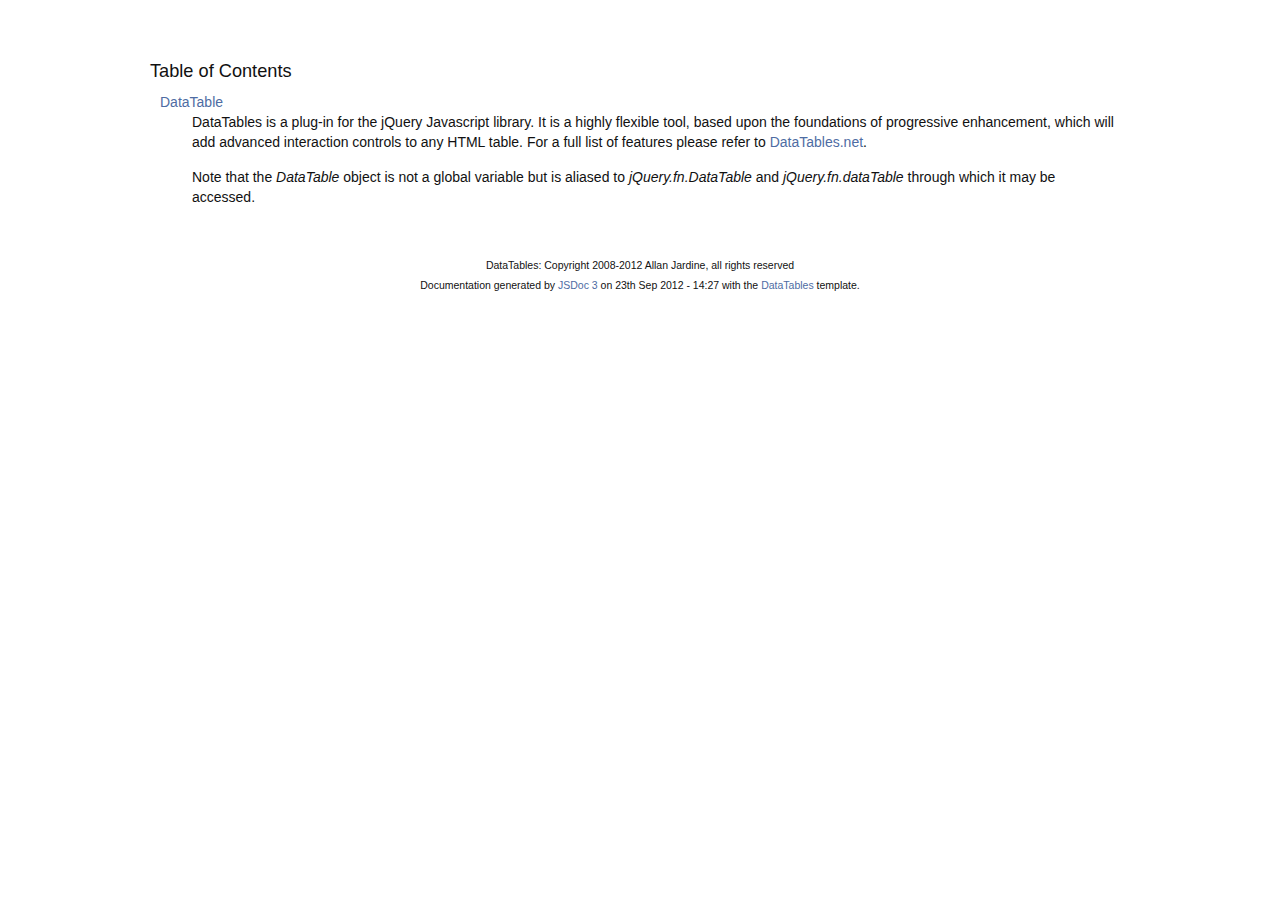
<file: js/DataTables-1.9.4/docs/index.html>
<!DOCTYPE HTML PUBLIC "-//W3C//DTD HTML 4.01//EN" "http://www.w3.org/TR/html4/strict.dtd">
<html>
	<head>
		<meta http-equiv="Content-type" content="text/html; charset=utf-8">
		<title>Table of Contents - documentation</title>
  
		<style type="text/css" media="screen">
			@import "media/css/doc.css";
			@import "media/css/shCore.css";
			@import "media/css/shThemeDataTables.css";
		</style>
	
		<script type="text/javascript" src="media/js/shCore.js"></script>
		<script type="text/javascript" src="media/js/shBrushJScript.js"></script>
		<script type="text/javascript" src="media/js/jquery.js"></script>
		<script type="text/javascript" src="media/js/doc.js"></script>
	</head>
	<body>
		<div class="fw_container">
			<a name="top"></a>
			<div class="fw_header">
			</div>

			<div class="fw_content">
				<h3 class="subsection-title">Table of Contents</h3>
				<dl>
					<dt><a href="DataTable.html">DataTable</a></dt><dd><p>DataTables is a plug-in for the jQuery Javascript library. It is a 
highly flexible tool, based upon the foundations of progressive 
enhancement, which will add advanced interaction controls to any 
HTML table. For a full list of features please refer to
<a href="http://datatables.net">DataTables.net</a>.</p>

<p>Note that the <i>DataTable</i> object is not a global variable but is
aliased to <i>jQuery.fn.DataTable</i> and <i>jQuery.fn.dataTable</i> through which 
it may be  accessed.</p></dd>
				</dl>
   			</div>
		</div>

		<div class="fw_footer">
			DataTables: Copyright 2008-2012 Allan Jardine, all rights reserved<br>

			Documentation generated by <a href="https://github.com/micmath/JSDoc">JSDoc 3</a> on
			23th Sep 2012 - 14:27
			with the <a href="http://datatables.net/">DataTables</a> template.
		</div>
	</body>
</html>
</file>
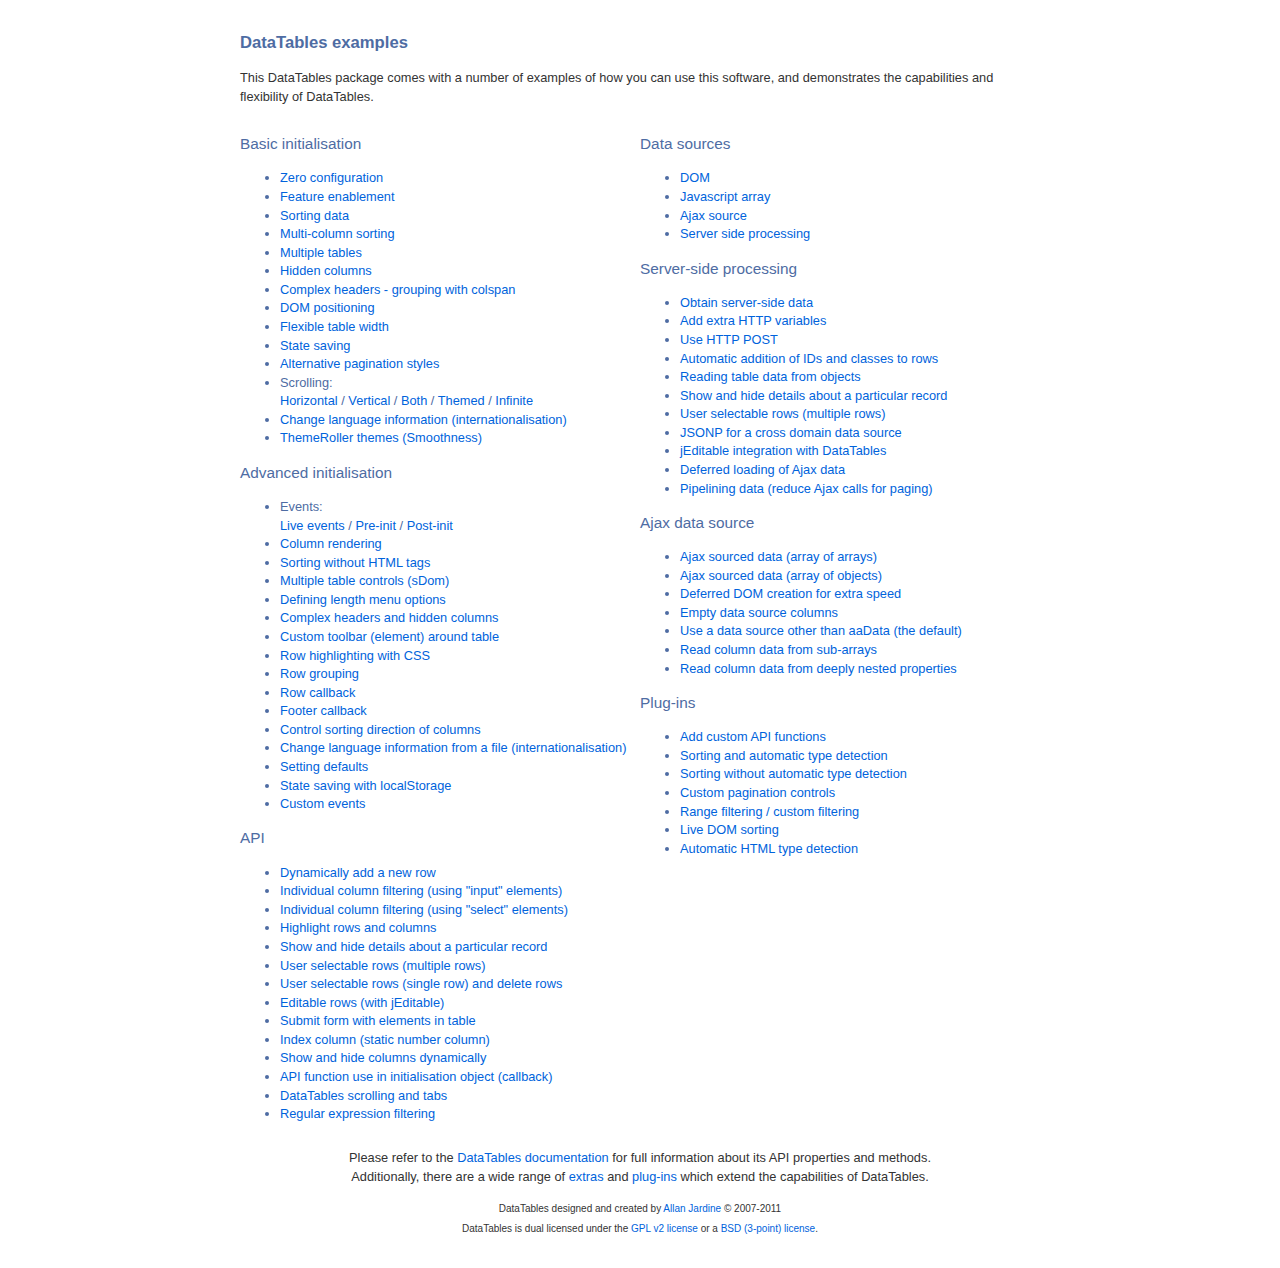
<file: js/DataTables-1.9.4/examples/index.html>
<!DOCTYPE HTML PUBLIC "-//W3C//DTD HTML 4.01//EN" "http://www.w3.org/TR/html4/strict.dtd">
<html>
	<head>
		<meta http-equiv="content-type" content="text/html; charset=utf-8" />
		<link rel="shortcut icon" type="image/ico" href="http://www.datatables.net/favicon.ico" />
		
		<title>DataTables example</title>
		<style type="text/css" title="currentStyle">
			@import "../media/css/demo_page.css";
			@import "../media/css/demo_table.css";
		</style>
	</head>
	<body id="dt_example">
		<div id="container">
			<div class="full_width big">
				DataTables examples
			</div>
			
			<p>This DataTables package comes with a number of examples of how you can use this software, and demonstrates the capabilities and flexibility of DataTables.</p>
			
			<div class="demo_links">
				<h2>Basic initialisation</h2>
				<ul>
					<li><a href="basic_init/zero_config.html">Zero configuration</a></li>
					<li><a href="basic_init/filter_only.html">Feature enablement</a></li>
					<li><a href="basic_init/table_sorting.html">Sorting data</a></li>
					<li><a href="basic_init/multi_col_sort.html">Multi-column sorting</a></li>
					<li><a href="basic_init/multiple_tables.html">Multiple tables</a></li>
					<li><a href="basic_init/hidden_columns.html">Hidden columns</a></li>
					<li><a href="basic_init/complex_header.html">Complex headers - grouping with colspan</a></li>
					<li><a href="basic_init/dom.html">DOM positioning</a></li>
					<li><a href="basic_init/flexible_width.html">Flexible table width</a></li>
					<li><a href="basic_init/state_save.html">State saving</a></li>
					<li><a href="basic_init/alt_pagination.html">Alternative pagination styles</a></li>
					<li>Scrolling: <br>
						<a href="basic_init/scroll_x.html">Horizontal</a> / 
						<a href="basic_init/scroll_y.html">Vertical</a> / 
						<a href="basic_init/scroll_xy.html">Both</a> / 
						<a href="basic_init/scroll_y_theme.html">Themed</a> / 
						<a href="basic_init/scroll_y_infinite.html">Infinite</a>
					</li>
					<li><a href="basic_init/language.html">Change language information (internationalisation)</a></li>
					<li><a href="basic_init/themes.html">ThemeRoller themes (Smoothness)</a></li>
				</ul>
				
				<h2>Advanced initialisation</h2>
				<ul>
					<li>Events: <br>
						<a href="advanced_init/events_live.html">Live events</a> / 
						<a href="advanced_init/events_pre_init.html">Pre-init</a> / 
						<a href="advanced_init/events_post_init.html">Post-init</a>
					</li>
					<li><a href="advanced_init/column_render.html">Column rendering</a></li>
					<li><a href="advanced_init/html_sort.html">Sorting without HTML tags</a></li>
					<li><a href="advanced_init/dom_multiple_elements.html">Multiple table controls (sDom)</a></li>
					<li><a href="advanced_init/length_menu.html">Defining length menu options</a></li>
					<li><a href="advanced_init/complex_header.html">Complex headers and hidden columns</a></li>
					<li><a href="advanced_init/dom_toolbar.html">Custom toolbar (element) around table</a></li>
					<li><a href="advanced_init/highlight.html">Row highlighting with CSS</a></li>
					<li><a href="advanced_init/row_grouping.html">Row grouping</a></li>
					<li><a href="advanced_init/row_callback.html">Row callback</a></li>
					<li><a href="advanced_init/footer_callback.html">Footer callback</a></li>
					<li><a href="advanced_init/sorting_control.html">Control sorting direction of columns</a></li>
					<li><a href="advanced_init/language_file.html">Change language information from a file (internationalisation)</a></li>
					<li><a href="advanced_init/defaults.html">Setting defaults</a></li>
					<li><a href="advanced_init/localstorage.html">State saving with localStorage</a></li>
					<li><a href="advanced_init/dt_events.html">Custom events</a></li>
				</ul>
				
				<h2>API</h2>
				<ul>
					<li><a href="api/add_row.html">Dynamically add a new row</a></li>
					<li><a href="api/multi_filter.html">Individual column filtering (using "input" elements)</a></li>
					<li><a href="api/multi_filter_select.html">Individual column filtering (using "select" elements)</a></li>
					<li><a href="api/highlight.html">Highlight rows and columns</a></li>
					<li><a href="api/row_details.html">Show and hide details about a particular record</a></li>
					<li><a href="api/select_row.html">User selectable rows (multiple rows)</a></li>
					<li><a href="api/select_single_row.html">User selectable rows (single row) and delete rows</a></li>
					<li><a href="api/editable.html">Editable rows (with jEditable)</a></li>
					<li><a href="api/form.html">Submit form with elements in table</a></li>
					<li><a href="api/counter_column.html">Index column (static number column)</a></li>
					<li><a href="api/show_hide.html">Show and hide columns dynamically</a></li>
					<li><a href="api/api_in_init.html">API function use in initialisation object (callback)</a></li>
					<li><a href="api/tabs_and_scrolling.html">DataTables scrolling and tabs</a></li>
					<li><a href="api/regex.html">Regular expression filtering</a></li>
				</ul>
			</div>
			
			<div class="demo_links">
				<h2>Data sources</h2>
				<ul>
					<li><a href="data_sources/dom.html">DOM</a></li>
					<li><a href="data_sources/js_array.html">Javascript array</a></li>
					<li><a href="data_sources/ajax.html">Ajax source</a></li>
					<li><a href="data_sources/server_side.html">Server side processing</a></li>
				</ul>
				
				<h2>Server-side processing</h2>
				<ul>
					<li><a href="server_side/server_side.html">Obtain server-side data</a></li>
					<li><a href="server_side/custom_vars.html">Add extra HTTP variables</a></li>
					<li><a href="server_side/post.html">Use HTTP POST</a></li>
					<li><a href="server_side/ids.html">Automatic addition of IDs and classes to rows</a></li>
					<li><a href="server_side/object_data.html">Reading table data from objects</a></li>
					<li><a href="server_side/row_details.html">Show and hide details about a particular record</a></li>
					<li><a href="server_side/select_rows.html">User selectable rows (multiple rows)</a></li>
					<li><a href="server_side/jsonp.html">JSONP for a cross domain data source</a></li>
					<li><a href="server_side/editable.html">jEditable integration with DataTables</a></li>
					<li><a href="server_side/defer_loading.html">Deferred loading of Ajax data</a></li>
					<li><a href="server_side/pipeline.html">Pipelining data (reduce Ajax calls for paging)</a></li>
				</ul>
				
				<h2>Ajax data source</h2>
				<ul>
					<li><a href="ajax/ajax.html">Ajax sourced data (array of arrays)</a></li>
					<li><a href="ajax/objects.html">Ajax sourced data (array of objects)</a></li>
					<li><a href="ajax/defer_render.html">Deferred DOM creation for extra speed</a></li>
					<li><a href="ajax/null_data_source.html">Empty data source columns</a></li>
					<li><a href="ajax/custom_data_property.html">Use a data source other than aaData (the default)</a></li>
					<li><a href="ajax/objects_subarrays.html">Read column data from sub-arrays</a></li>
					<li><a href="ajax/deep.html">Read column data from deeply nested properties</a></li>
				</ul>
				
				<h2>Plug-ins</h2>
				<ul>
					<li><a href="plug-ins/plugin_api.html">Add custom API functions</a></li>
					<li><a href="plug-ins/sorting_plugin.html">Sorting and automatic type detection</a></li>
					<li><a href="plug-ins/sorting_sType.html">Sorting without automatic type detection</a></li>
					<li><a href="plug-ins/paging_plugin.html">Custom pagination controls</a></li>
					<li><a href="plug-ins/range_filtering.html">Range filtering / custom filtering</a></li>
					<li><a href="plug-ins/dom_sort.html">Live DOM sorting</a></li>
					<li><a href="plug-ins/html_sort.html">Automatic HTML type detection</a></li>
				</ul>
			</div>
			
			
			<div id="footer" class="clear" style="text-align:center;">
				<p>
					Please refer to the <a href="http://www.datatables.net/usage">DataTables documentation</a> for full information about its API properties and methods.<br>
					Additionally, there are a wide range of <a href="http://www.datatables.net/extras">extras</a> and <a href="http://www.datatables.net/plug-ins">plug-ins</a> which extend the capabilities of DataTables.
				</p>
				
				<span style="font-size:10px;">
					DataTables designed and created by <a href="http://www.sprymedia.co.uk">Allan Jardine</a> &copy; 2007-2011<br>
					DataTables is dual licensed under the <a href="http://www.datatables.net/license_gpl2">GPL v2 license</a> or a <a href="http://www.datatables.net/license_bsd">BSD (3-point) license</a>.
				</span>
			</div>
		</div>
	</body>
</html>
</file>
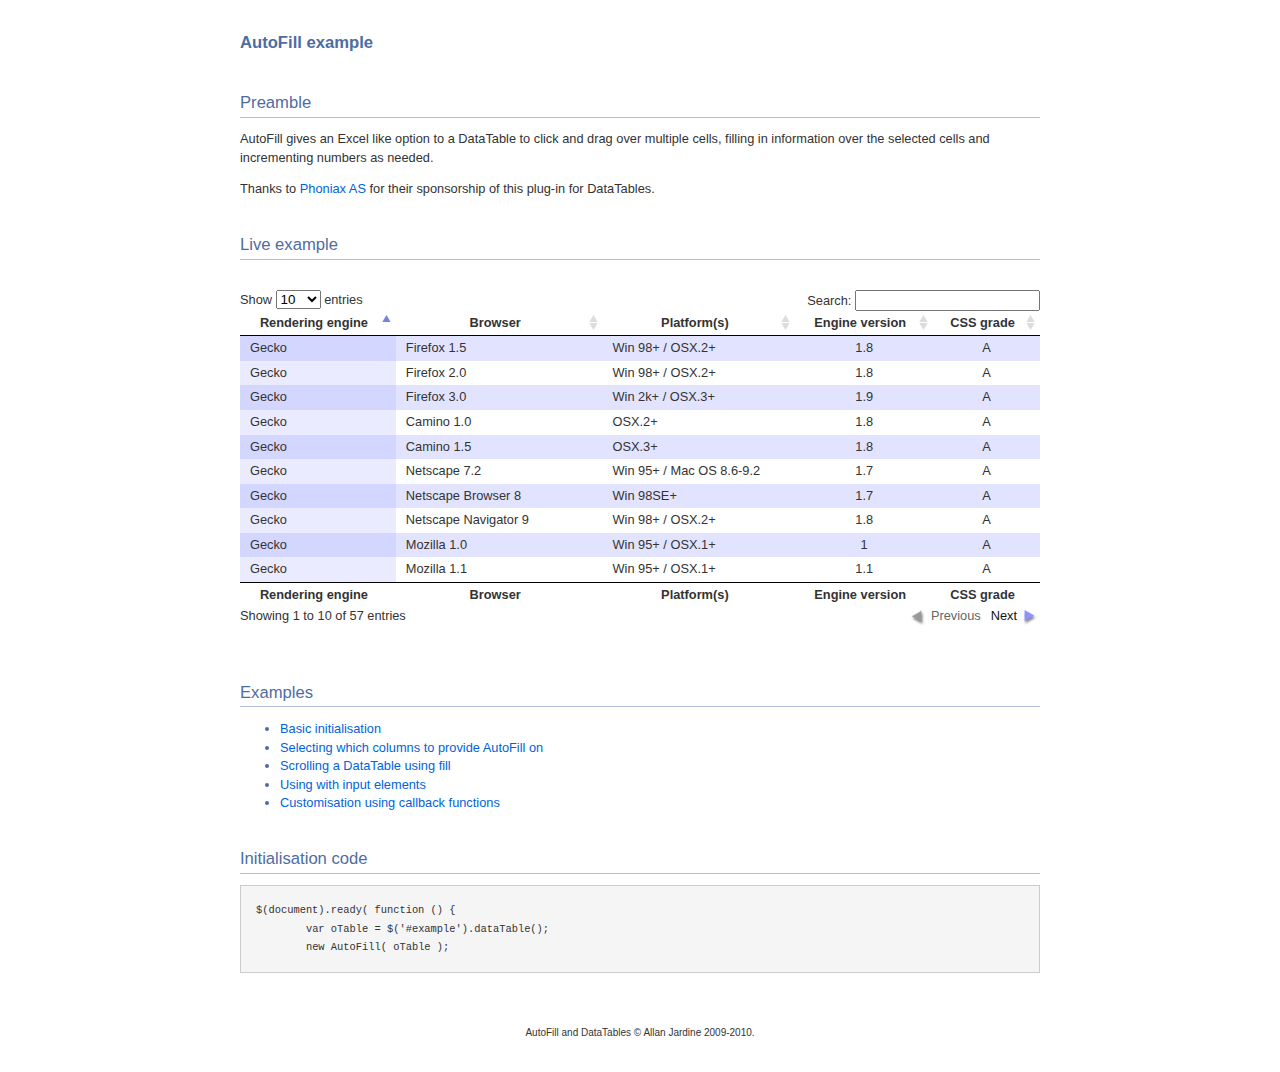
<file: js/DataTables-1.9.4/extras/AutoFill/index.html>
<!DOCTYPE HTML PUBLIC "-//W3C//DTD HTML 4.01//EN" "http://www.w3.org/TR/html4/strict.dtd">
<html>
	<head>
		<meta http-equiv="content-type" content="text/html; charset=utf-8">
		<link rel="shortcut icon" type="image/ico" href="http://www.sprymedia.co.uk/media/images/favicon.ico">
		
		<title>AutoFill example</title>
		<style type="text/css" title="currentStyle">
			@import "../../media/css/demo_page.css";
			@import "../../media/css/demo_table.css";
			@import "media/css/AutoFill.css";
		</style>
		<script type="text/javascript" charset="utf-8" src="../../media/js/jquery.js"></script>
		<script type="text/javascript" charset="utf-8" src="../../media/js/jquery.dataTables.js"></script>
		<script type="text/javascript" charset="utf-8" src="media/js/AutoFill.js"></script>
		<script type="text/javascript" charset="utf-8">
			$(document).ready( function () {
				var oTable = $('#example').dataTable();
				new AutoFill( oTable );
			} );
		</script>
	</head>
	<body id="dt_example">
		<div id="container">
			<div class="full_width big">
				AutoFill example
			</div>
			
			<h1>Preamble</h1>
			<p>
				AutoFill gives an Excel like option to a DataTable to click and drag over multiple
				cells, filling in information over the selected cells and incrementing numbers as needed.
			</p>
			<p>Thanks to <a href="http://www.phoniax.no/">Phoniax AS</a> for their sponsorship of this plug-in for DataTables.</p>
			
			
			
			<h1>Live example</h1>
			<form>
			<div id="demo">
<table cellpadding="0" cellspacing="0" border="0" class="display" id="example">
	<thead>
		<tr>
			<th>Rendering engine</th>
			<th>Browser</th>
			<th>Platform(s)</th>
			<th>Engine version</th>
			<th>CSS grade</th>
		</tr>
	</thead>
	<tfoot>
		<tr>
			<th>Rendering engine</th>
			<th>Browser</th>
			<th>Platform(s)</th>
			<th>Engine version</th>
			<th>CSS grade</th>
		</tr>
	</tfoot>
	<tbody>
		<tr class="odd_gradeX">
			<td>Trident</td>
			<td>Internet Explorer 4.0</td>
			<td>Win 95+ (Entity: &amp;)</td>
			<td class="center">4</td>
			<td class="center">X</td>
		</tr>
		<tr class="even_gradeC">
			<td>Trident</td>
			<td>Internet Explorer 5.0</td>
			<td>Win 95+</td>
			<td class="center">5</td>
			<td class="center">C</td>
		</tr>
		<tr class="odd_gradeA">
			<td>Trident</td>
			<td>Internet Explorer 5.5</td>
			<td>Win 95+</td>
			<td class="center">5.5</td>
			<td class="center">A</td>
		</tr>
		<tr class="even_gradeA">
			<td>Trident</td>
			<td>Internet Explorer 6</td>
			<td>Win 98+</td>
			<td class="center">6</td>
			<td class="center">A</td>
		</tr>
		<tr class="odd_gradeA">
			<td>Trident</td>
			<td>Internet Explorer 7</td>
			<td>Win XP SP2+</td>
			<td class="center">7</td>
			<td class="center">A</td>
		</tr>
		<tr class="even_gradeA">
			<td>Trident</td>
			<td>AOL browser (AOL desktop)</td>
			<td>Win XP</td>
			<td class="center">6</td>
			<td class="center">A</td>
		</tr>
		<tr class="odd_gradeA">
			<td>Gecko (UTF-8: $¢€)</td>
			<td>Firefox 1.0</td>
			<td>Win 98+ / OSX.2+</td>
			<td class="center">1.7</td>
			<td class="center">A</td>
		</tr>
		<tr class="even_gradeA">
			<td>Gecko</td>
			<td>Firefox 1.5</td>
			<td>Win 98+ / OSX.2+</td>
			<td class="center">1.8</td>
			<td class="center">A</td>
		</tr>
		<tr class="odd_gradeA">
			<td>Gecko</td>
			<td>Firefox 2.0</td>
			<td>Win 98+ / OSX.2+</td>
			<td class="center">1.8</td>
			<td class="center">A</td>
		</tr>
		<tr class="even_gradeA">
			<td>Gecko</td>
			<td>Firefox 3.0</td>
			<td>Win 2k+ / OSX.3+</td>
			<td class="center">1.9</td>
			<td class="center">A</td>
		</tr>
		<tr class="odd_gradeA">
			<td>Gecko</td>
			<td>Camino 1.0</td>
			<td>OSX.2+</td>
			<td class="center">1.8</td>
			<td class="center">A</td>
		</tr>
		<tr class="even_gradeA">
			<td>Gecko</td>
			<td>Camino 1.5</td>
			<td>OSX.3+</td>
			<td class="center">1.8</td>
			<td class="center">A</td>
		</tr>
		<tr class="odd_gradeA">
			<td>Gecko</td>
			<td>Netscape 7.2</td>
			<td>Win 95+ / Mac OS 8.6-9.2</td>
			<td class="center">1.7</td>
			<td class="center">A</td>
		</tr>
		<tr class="even_gradeA">
			<td>Gecko</td>
			<td>Netscape Browser 8</td>
			<td>Win 98SE+</td>
			<td class="center">1.7</td>
			<td class="center">A</td>
		</tr>
		<tr class="odd_gradeA">
			<td>Gecko</td>
			<td>Netscape Navigator 9</td>
			<td>Win 98+ / OSX.2+</td>
			<td class="center">1.8</td>
			<td class="center">A</td>
		</tr>
		<tr class="even_gradeA">
			<td>Gecko</td>
			<td>Mozilla 1.0</td>
			<td>Win 95+ / OSX.1+</td>
			<td class="center">1</td>
			<td class="center">A</td>
		</tr>
		<tr class="odd_gradeA">
			<td>Gecko</td>
			<td>Mozilla 1.1</td>
			<td>Win 95+ / OSX.1+</td>
			<td class="center">1.1</td>
			<td class="center">A</td>
		</tr>
		<tr class="even_gradeA">
			<td>Gecko</td>
			<td>Mozilla 1.2</td>
			<td>Win 95+ / OSX.1+</td>
			<td class="center">1.2</td>
			<td class="center">A</td>
		</tr>
		<tr class="odd_gradeA">
			<td>Gecko</td>
			<td>Mozilla 1.3</td>
			<td>Win 95+ / OSX.1+</td>
			<td class="center">1.3</td>
			<td class="center">A</td>
		</tr>
		<tr class="even_gradeA">
			<td>Gecko</td>
			<td>Mozilla 1.4</td>
			<td>Win 95+ / OSX.1+</td>
			<td class="center">1.4</td>
			<td class="center">A</td>
		</tr>
		<tr class="odd_gradeA">
			<td>Gecko</td>
			<td>Mozilla 1.5</td>
			<td>Win 95+ / OSX.1+</td>
			<td class="center">1.5</td>
			<td class="center">A</td>
		</tr>
		<tr class="even_gradeA">
			<td>Gecko</td>
			<td>Mozilla 1.6</td>
			<td>Win 95+ / OSX.1+</td>
			<td class="center">1.6</td>
			<td class="center">A</td>
		</tr>
		<tr class="odd_gradeA">
			<td>Gecko</td>
			<td>Mozilla 1.7</td>
			<td>Win 98+ / OSX.1+</td>
			<td class="center">1.7</td>
			<td class="center">A</td>
		</tr>
		<tr class="even_gradeA">
			<td>Gecko</td>
			<td>Mozilla 1.8</td>
			<td>Win 98+ / OSX.1+</td>
			<td class="center">1.8</td>
			<td class="center">A</td>
		</tr>
		<tr class="odd_gradeA">
			<td>Gecko</td>
			<td>Seamonkey 1.1</td>
			<td>Win 98+ / OSX.2+</td>
			<td class="center">1.8</td>
			<td class="center">A</td>
		</tr>
		<tr class="even_gradeA">
			<td>Gecko</td>
			<td>Epiphany 2.20</td>
			<td>Gnome</td>
			<td class="center">1.8</td>
			<td class="center">A</td>
		</tr>
		<tr class="odd_gradeA">
			<td>Webkit</td>
			<td>Safari 1.2</td>
			<td>OSX.3</td>
			<td class="center">125.5</td>
			<td class="center">A</td>
		</tr>
		<tr class="even_gradeA">
			<td>Webkit</td>
			<td>Safari 1.3</td>
			<td>OSX.3</td>
			<td class="center">312.8</td>
			<td class="center">A</td>
		</tr>
		<tr class="odd_gradeA">
			<td>Webkit</td>
			<td>Safari 2.0</td>
			<td>OSX.4+</td>
			<td class="center">419.3</td>
			<td class="center">A</td>
		</tr>
		<tr class="even_gradeA">
			<td>Webkit</td>
			<td>Safari 3.0</td>
			<td>OSX.4+</td>
			<td class="center">522.1</td>
			<td class="center">A</td>
		</tr>
		<tr class="odd_gradeA">
			<td>Webkit</td>
			<td>OmniWeb 5.5</td>
			<td>OSX.4+</td>
			<td class="center">420</td>
			<td class="center">A</td>
		</tr>
		<tr class="even_gradeA">
			<td>Webkit</td>
			<td>iPod Touch / iPhone</td>
			<td>iPod</td>
			<td class="center">420.1</td>
			<td class="center">A</td>
		</tr>
		<tr class="odd_gradeA">
			<td>Webkit</td>
			<td>S60</td>
			<td>S60</td>
			<td class="center">413</td>
			<td class="center">A</td>
		</tr>
		<tr class="even_gradeA">
			<td>Presto</td>
			<td>Opera 7.0</td>
			<td>Win 95+ / OSX.1+</td>
			<td class="center">-</td>
			<td class="center">A</td>
		</tr>
		<tr class="odd_gradeA">
			<td>Presto</td>
			<td>Opera 7.5</td>
			<td>Win 95+ / OSX.2+</td>
			<td class="center">-</td>
			<td class="center">A</td>
		</tr>
		<tr class="even_gradeA">
			<td>Presto</td>
			<td>Opera 8.0</td>
			<td>Win 95+ / OSX.2+</td>
			<td class="center">-</td>
			<td class="center">A</td>
		</tr>
		<tr class="odd_gradeA">
			<td>Presto</td>
			<td>Opera 8.5</td>
			<td>Win 95+ / OSX.2+</td>
			<td class="center">-</td>
			<td class="center">A</td>
		</tr>
		<tr class="even_gradeA">
			<td>Presto</td>
			<td>Opera 9.0</td>
			<td>Win 95+ / OSX.3+</td>
			<td class="center">-</td>
			<td class="center">A</td>
		</tr>
		<tr class="odd_gradeA">
			<td>Presto</td>
			<td>Opera 9.2</td>
			<td>Win 88+ / OSX.3+</td>
			<td class="center">-</td>
			<td class="center">A</td>
		</tr>
		<tr class="even_gradeA">
			<td>Presto</td>
			<td>Opera 9.5</td>
			<td>Win 88+ / OSX.3+</td>
			<td class="center">-</td>
			<td class="center">A</td>
		</tr>
		<tr class="odd_gradeA">
			<td>Presto</td>
			<td>Opera for Wii</td>
			<td>Wii</td>
			<td class="center">-</td>
			<td class="center">A</td>
		</tr>
		<tr class="even_gradeA">
			<td>Presto</td>
			<td>Nokia N800</td>
			<td>N800</td>
			<td class="center">-</td>
			<td class="center">A</td>
		</tr>
		<tr class="odd_gradeA">
			<td>Presto</td>
			<td>Nintendo DS browser</td>
			<td>Nintendo DS</td>
			<td class="center">8.5</td>
			<td class="center">C/A<sup>1</sup></td>
		</tr>
		<tr class="even_gradeC">
			<td>KHTML</td>
			<td>Konqureror 3.1</td>
			<td>KDE 3.1</td>
			<td class="center">3.1</td>
			<td class="center">C</td>
		</tr>
		<tr class="odd_gradeA">
			<td>KHTML</td>
			<td>Konqureror 3.3</td>
			<td>KDE 3.3</td>
			<td class="center">3.3</td>
			<td class="center">A</td>
		</tr>
		<tr class="even_gradeA">
			<td>KHTML</td>
			<td>Konqureror 3.5</td>
			<td>KDE 3.5</td>
			<td class="center">3.5</td>
			<td class="center">A</td>
		</tr>
		<tr class="odd_gradeX">
			<td>Tasman</td>
			<td>Internet Explorer 4.5</td>
			<td>Mac OS 8-9</td>
			<td class="center">-</td>
			<td class="center">X</td>
		</tr>
		<tr class="even_gradeC">
			<td>Tasman</td>
			<td>Internet Explorer 5.1</td>
			<td>Mac OS 7.6-9</td>
			<td class="center">1</td>
			<td class="center">C</td>
		</tr>
		<tr class="odd_gradeC">
			<td>Tasman</td>
			<td>Internet Explorer 5.2</td>
			<td>Mac OS 8-X</td>
			<td class="center">1</td>
			<td class="center">C</td>
		</tr>
		<tr class="even_gradeA">
			<td>Misc</td>
			<td>NetFront 3.1</td>
			<td>Embedded devices</td>
			<td class="center">-</td>
			<td class="center">C</td>
		</tr>
		<tr class="odd_gradeA">
			<td>Misc</td>
			<td>NetFront 3.4</td>
			<td>Embedded devices</td>
			<td class="center">-</td>
			<td class="center">A</td>
		</tr>
		<tr class="even_gradeX">
			<td>Misc</td>
			<td>Dillo 0.8</td>
			<td>Embedded devices</td>
			<td class="center">-</td>
			<td class="center">X</td>
		</tr>
		<tr class="odd_gradeX">
			<td>Misc</td>
			<td>Links</td>
			<td>Text only</td>
			<td class="center">-</td>
			<td class="center">X</td>
		</tr>
		<tr class="even_gradeX">
			<td>Misc</td>
			<td>Lynx</td>
			<td>Text only</td>
			<td class="center">-</td>
			<td class="center">X</td>
		</tr>
		<tr class="odd_gradeC">
			<td>Misc</td>
			<td>IE Mobile</td>
			<td>Windows Mobile 6</td>
			<td class="center">-</td>
			<td class="center">C</td>
		</tr>
		<tr class="even_gradeC">
			<td>Misc</td>
			<td>PSP browser</td>
			<td>PSP</td>
			<td class="center">-</td>
			<td class="center">C</td>
		</tr>
		<tr class="odd_gradeU">
			<td>Other browsers</td>
			<td>All others</td>
			<td>-</td>
			<td class="center">-</td>
			<td class="center">U</td>
		</tr>
	</tbody>
</table>
			</div>
		</form>
			<div class="spacer"></div>
			
			
			<h1>Examples</h1>
			<ul>
				<li><a href="index.html">Basic initialisation</a></li>
				<li><a href="columns.html">Selecting which columns to provide AutoFill on</a></li>
				<li><a href="scrolling.html">Scrolling a DataTable using fill</a></li>
				<li><a href="inputs.html">Using with input elements</a></li>
				<li><a href="callbacks.html">Customisation using callback functions</a></li>
			</ul>
			
			
			<h1>Initialisation code</h1>
			<pre>$(document).ready( function () {
	var oTable = $('#example').dataTable();
	new AutoFill( oTable );</pre>
			
			<div id="footer" style="text-align:center;">
				<span style="font-size:10px;">
					AutoFill and DataTables &copy; Allan Jardine 2009-2010.<br>
				</span>
			</div>
		</div>
	</body>
</html>
</file>
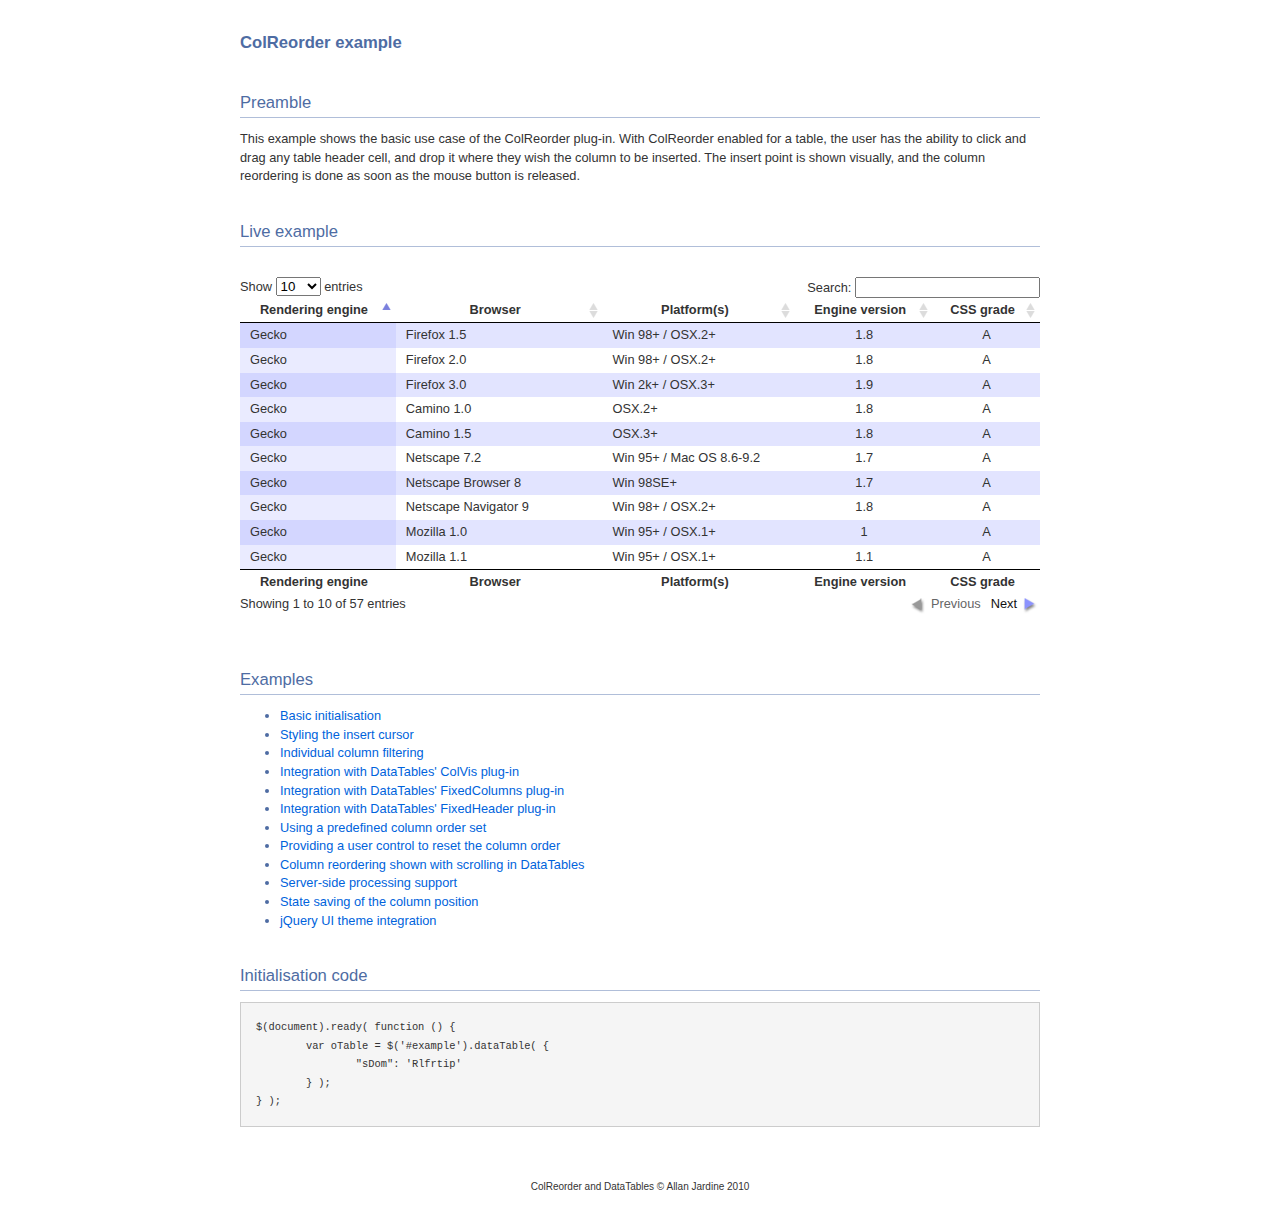
<file: js/DataTables-1.9.4/extras/ColReorder/index.html>
<!DOCTYPE HTML PUBLIC "-//W3C//DTD HTML 4.01//EN" "http://www.w3.org/TR/html4/strict.dtd">
<html>
	<head>
		<meta http-equiv="content-type" content="text/html; charset=utf-8">
		<link rel="shortcut icon" type="image/ico" href="http://www.sprymedia.co.uk/media/images/favicon.ico">
		
		<title>ColReorder example</title>
		<style type="text/css" title="currentStyle">
			@import "../../media/css/demo_page.css";
			@import "../../media/css/demo_table.css";
			@import "media/css/ColReorder.css";
		</style>
		<script type="text/javascript" charset="utf-8" src="../../media/js/jquery.js"></script>
		<script type="text/javascript" charset="utf-8" src="../../media/js/jquery.dataTables.js"></script>
		<script type="text/javascript" charset="utf-8" src="media/js/ColReorder.js"></script>
		<script type="text/javascript" charset="utf-8">
			$(document).ready( function () {
				var oTable = $('#example').dataTable( {
					"sDom": 'Rlfrtip'
				} );
			} );
		</script>
	</head>
	<body id="dt_example">
		<div id="container">
			<div class="full_width big">
				ColReorder example
			</div>
			
			<h1>Preamble</h1>
			<p>This example shows the basic use case of the ColReorder plug-in. With ColReorder enabled
				for a table, the user has the ability to click and drag any table header cell, and drop 
				it where they wish the column to be inserted. The insert point is shown visually, and
				the column reordering is done as soon as the mouse button is released.</p>
			
			<h1>Live example</h1>
			<form>
			<div id="demo">
<table cellpadding="0" cellspacing="0" border="0" class="display" id="example">
	<thead>
		<tr>
			<th>Rendering engine</th>
			<th>Browser</th>
			<th>Platform(s)</th>
			<th>Engine version</th>
			<th>CSS grade</th>
		</tr>
	</thead>
	<tfoot>
		<tr>
			<th>Rendering engine</th>
			<th>Browser</th>
			<th>Platform(s)</th>
			<th>Engine version</th>
			<th>CSS grade</th>
		</tr>
	</tfoot>
	<tbody>
		<tr class="odd_gradeX">
			<td>Trident</td>
			<td>Internet Explorer 4.0</td>
			<td>Win 95+ (Entity: &amp;)</td>
			<td class="center">4</td>
			<td class="center">X</td>
		</tr>
		<tr class="even_gradeC">
			<td>Trident</td>
			<td>Internet Explorer 5.0</td>
			<td>Win 95+</td>
			<td class="center">5</td>
			<td class="center">C</td>
		</tr>
		<tr class="odd_gradeA">
			<td>Trident</td>
			<td>Internet Explorer 5.5</td>
			<td>Win 95+</td>
			<td class="center">5.5</td>
			<td class="center">A</td>
		</tr>
		<tr class="even_gradeA">
			<td>Trident</td>
			<td>Internet Explorer 6</td>
			<td>Win 98+</td>
			<td class="center">6</td>
			<td class="center">A</td>
		</tr>
		<tr class="odd_gradeA">
			<td>Trident</td>
			<td>Internet Explorer 7</td>
			<td>Win XP SP2+</td>
			<td class="center">7</td>
			<td class="center">A</td>
		</tr>
		<tr class="even_gradeA">
			<td>Trident</td>
			<td>AOL browser (AOL desktop)</td>
			<td>Win XP</td>
			<td class="center">6</td>
			<td class="center">A</td>
		</tr>
		<tr class="odd_gradeA">
			<td>Gecko (UTF-8: $¢€)</td>
			<td>Firefox 1.0</td>
			<td>Win 98+ / OSX.2+</td>
			<td class="center">1.7</td>
			<td class="center">A</td>
		</tr>
		<tr class="even_gradeA">
			<td>Gecko</td>
			<td>Firefox 1.5</td>
			<td>Win 98+ / OSX.2+</td>
			<td class="center">1.8</td>
			<td class="center">A</td>
		</tr>
		<tr class="odd_gradeA">
			<td>Gecko</td>
			<td>Firefox 2.0</td>
			<td>Win 98+ / OSX.2+</td>
			<td class="center">1.8</td>
			<td class="center">A</td>
		</tr>
		<tr class="even_gradeA">
			<td>Gecko</td>
			<td>Firefox 3.0</td>
			<td>Win 2k+ / OSX.3+</td>
			<td class="center">1.9</td>
			<td class="center">A</td>
		</tr>
		<tr class="odd_gradeA">
			<td>Gecko</td>
			<td>Camino 1.0</td>
			<td>OSX.2+</td>
			<td class="center">1.8</td>
			<td class="center">A</td>
		</tr>
		<tr class="even_gradeA">
			<td>Gecko</td>
			<td>Camino 1.5</td>
			<td>OSX.3+</td>
			<td class="center">1.8</td>
			<td class="center">A</td>
		</tr>
		<tr class="odd_gradeA">
			<td>Gecko</td>
			<td>Netscape 7.2</td>
			<td>Win 95+ / Mac OS 8.6-9.2</td>
			<td class="center">1.7</td>
			<td class="center">A</td>
		</tr>
		<tr class="even_gradeA">
			<td>Gecko</td>
			<td>Netscape Browser 8</td>
			<td>Win 98SE+</td>
			<td class="center">1.7</td>
			<td class="center">A</td>
		</tr>
		<tr class="odd_gradeA">
			<td>Gecko</td>
			<td>Netscape Navigator 9</td>
			<td>Win 98+ / OSX.2+</td>
			<td class="center">1.8</td>
			<td class="center">A</td>
		</tr>
		<tr class="even_gradeA">
			<td>Gecko</td>
			<td>Mozilla 1.0</td>
			<td>Win 95+ / OSX.1+</td>
			<td class="center">1</td>
			<td class="center">A</td>
		</tr>
		<tr class="odd_gradeA">
			<td>Gecko</td>
			<td>Mozilla 1.1</td>
			<td>Win 95+ / OSX.1+</td>
			<td class="center">1.1</td>
			<td class="center">A</td>
		</tr>
		<tr class="even_gradeA">
			<td>Gecko</td>
			<td>Mozilla 1.2</td>
			<td>Win 95+ / OSX.1+</td>
			<td class="center">1.2</td>
			<td class="center">A</td>
		</tr>
		<tr class="odd_gradeA">
			<td>Gecko</td>
			<td>Mozilla 1.3</td>
			<td>Win 95+ / OSX.1+</td>
			<td class="center">1.3</td>
			<td class="center">A</td>
		</tr>
		<tr class="even_gradeA">
			<td>Gecko</td>
			<td>Mozilla 1.4</td>
			<td>Win 95+ / OSX.1+</td>
			<td class="center">1.4</td>
			<td class="center">A</td>
		</tr>
		<tr class="odd_gradeA">
			<td>Gecko</td>
			<td>Mozilla 1.5</td>
			<td>Win 95+ / OSX.1+</td>
			<td class="center">1.5</td>
			<td class="center">A</td>
		</tr>
		<tr class="even_gradeA">
			<td>Gecko</td>
			<td>Mozilla 1.6</td>
			<td>Win 95+ / OSX.1+</td>
			<td class="center">1.6</td>
			<td class="center">A</td>
		</tr>
		<tr class="odd_gradeA">
			<td>Gecko</td>
			<td>Mozilla 1.7</td>
			<td>Win 98+ / OSX.1+</td>
			<td class="center">1.7</td>
			<td class="center">A</td>
		</tr>
		<tr class="even_gradeA">
			<td>Gecko</td>
			<td>Mozilla 1.8</td>
			<td>Win 98+ / OSX.1+</td>
			<td class="center">1.8</td>
			<td class="center">A</td>
		</tr>
		<tr class="odd_gradeA">
			<td>Gecko</td>
			<td>Seamonkey 1.1</td>
			<td>Win 98+ / OSX.2+</td>
			<td class="center">1.8</td>
			<td class="center">A</td>
		</tr>
		<tr class="even_gradeA">
			<td>Gecko</td>
			<td>Epiphany 2.20</td>
			<td>Gnome</td>
			<td class="center">1.8</td>
			<td class="center">A</td>
		</tr>
		<tr class="odd_gradeA">
			<td>Webkit</td>
			<td>Safari 1.2</td>
			<td>OSX.3</td>
			<td class="center">125.5</td>
			<td class="center">A</td>
		</tr>
		<tr class="even_gradeA">
			<td>Webkit</td>
			<td>Safari 1.3</td>
			<td>OSX.3</td>
			<td class="center">312.8</td>
			<td class="center">A</td>
		</tr>
		<tr class="odd_gradeA">
			<td>Webkit</td>
			<td>Safari 2.0</td>
			<td>OSX.4+</td>
			<td class="center">419.3</td>
			<td class="center">A</td>
		</tr>
		<tr class="even_gradeA">
			<td>Webkit</td>
			<td>Safari 3.0</td>
			<td>OSX.4+</td>
			<td class="center">522.1</td>
			<td class="center">A</td>
		</tr>
		<tr class="odd_gradeA">
			<td>Webkit</td>
			<td>OmniWeb 5.5</td>
			<td>OSX.4+</td>
			<td class="center">420</td>
			<td class="center">A</td>
		</tr>
		<tr class="even_gradeA">
			<td>Webkit</td>
			<td>iPod Touch / iPhone</td>
			<td>iPod</td>
			<td class="center">420.1</td>
			<td class="center">A</td>
		</tr>
		<tr class="odd_gradeA">
			<td>Webkit</td>
			<td>S60</td>
			<td>S60</td>
			<td class="center">413</td>
			<td class="center">A</td>
		</tr>
		<tr class="even_gradeA">
			<td>Presto</td>
			<td>Opera 7.0</td>
			<td>Win 95+ / OSX.1+</td>
			<td class="center">-</td>
			<td class="center">A</td>
		</tr>
		<tr class="odd_gradeA">
			<td>Presto</td>
			<td>Opera 7.5</td>
			<td>Win 95+ / OSX.2+</td>
			<td class="center">-</td>
			<td class="center">A</td>
		</tr>
		<tr class="even_gradeA">
			<td>Presto</td>
			<td>Opera 8.0</td>
			<td>Win 95+ / OSX.2+</td>
			<td class="center">-</td>
			<td class="center">A</td>
		</tr>
		<tr class="odd_gradeA">
			<td>Presto</td>
			<td>Opera 8.5</td>
			<td>Win 95+ / OSX.2+</td>
			<td class="center">-</td>
			<td class="center">A</td>
		</tr>
		<tr class="even_gradeA">
			<td>Presto</td>
			<td>Opera 9.0</td>
			<td>Win 95+ / OSX.3+</td>
			<td class="center">-</td>
			<td class="center">A</td>
		</tr>
		<tr class="odd_gradeA">
			<td>Presto</td>
			<td>Opera 9.2</td>
			<td>Win 88+ / OSX.3+</td>
			<td class="center">-</td>
			<td class="center">A</td>
		</tr>
		<tr class="even_gradeA">
			<td>Presto</td>
			<td>Opera 9.5</td>
			<td>Win 88+ / OSX.3+</td>
			<td class="center">-</td>
			<td class="center">A</td>
		</tr>
		<tr class="odd_gradeA">
			<td>Presto</td>
			<td>Opera for Wii</td>
			<td>Wii</td>
			<td class="center">-</td>
			<td class="center">A</td>
		</tr>
		<tr class="even_gradeA">
			<td>Presto</td>
			<td>Nokia N800</td>
			<td>N800</td>
			<td class="center">-</td>
			<td class="center">A</td>
		</tr>
		<tr class="odd_gradeA">
			<td>Presto</td>
			<td>Nintendo DS browser</td>
			<td>Nintendo DS</td>
			<td class="center">8.5</td>
			<td class="center">C/A<sup>1</sup></td>
		</tr>
		<tr class="even_gradeC">
			<td>KHTML</td>
			<td>Konqureror 3.1</td>
			<td>KDE 3.1</td>
			<td class="center">3.1</td>
			<td class="center">C</td>
		</tr>
		<tr class="odd_gradeA">
			<td>KHTML</td>
			<td>Konqureror 3.3</td>
			<td>KDE 3.3</td>
			<td class="center">3.3</td>
			<td class="center">A</td>
		</tr>
		<tr class="even_gradeA">
			<td>KHTML</td>
			<td>Konqureror 3.5</td>
			<td>KDE 3.5</td>
			<td class="center">3.5</td>
			<td class="center">A</td>
		</tr>
		<tr class="odd_gradeX">
			<td>Tasman</td>
			<td>Internet Explorer 4.5</td>
			<td>Mac OS 8-9</td>
			<td class="center">-</td>
			<td class="center">X</td>
		</tr>
		<tr class="even_gradeC">
			<td>Tasman</td>
			<td>Internet Explorer 5.1</td>
			<td>Mac OS 7.6-9</td>
			<td class="center">1</td>
			<td class="center">C</td>
		</tr>
		<tr class="odd_gradeC">
			<td>Tasman</td>
			<td>Internet Explorer 5.2</td>
			<td>Mac OS 8-X</td>
			<td class="center">1</td>
			<td class="center">C</td>
		</tr>
		<tr class="even_gradeA">
			<td>Misc</td>
			<td>NetFront 3.1</td>
			<td>Embedded devices</td>
			<td class="center">-</td>
			<td class="center">C</td>
		</tr>
		<tr class="odd_gradeA">
			<td>Misc</td>
			<td>NetFront 3.4</td>
			<td>Embedded devices</td>
			<td class="center">-</td>
			<td class="center">A</td>
		</tr>
		<tr class="even_gradeX">
			<td>Misc</td>
			<td>Dillo 0.8</td>
			<td>Embedded devices</td>
			<td class="center">-</td>
			<td class="center">X</td>
		</tr>
		<tr class="odd_gradeX">
			<td>Misc</td>
			<td>Links</td>
			<td>Text only</td>
			<td class="center">-</td>
			<td class="center">X</td>
		</tr>
		<tr class="even_gradeX">
			<td>Misc</td>
			<td>Lynx</td>
			<td>Text only</td>
			<td class="center">-</td>
			<td class="center">X</td>
		</tr>
		<tr class="odd_gradeC">
			<td>Misc</td>
			<td>IE Mobile</td>
			<td>Windows Mobile 6</td>
			<td class="center">-</td>
			<td class="center">C</td>
		</tr>
		<tr class="even_gradeC">
			<td>Misc</td>
			<td>PSP browser</td>
			<td>PSP</td>
			<td class="center">-</td>
			<td class="center">C</td>
		</tr>
		<tr class="odd_gradeU">
			<td>Other browsers</td>
			<td>All others</td>
			<td>-</td>
			<td class="center">-</td>
			<td class="center">U</td>
		</tr>
	</tbody>
</table>
			</div>
		</form>
			<div class="spacer"></div>
			
			
			<h1>Examples</h1>
			<ul>
				<li><a href="index.html">Basic initialisation</a></li>
				<li><a href="alt_insert.html">Styling the insert cursor</a></li>
				<li><a href="col_filter.html">Individual column filtering</a></li>
				<li><a href="colvis.html">Integration with DataTables' ColVis plug-in</a></li>
				<li><a href="fixedcolumns.html">Integration with DataTables' FixedColumns plug-in</a></li>
				<li><a href="fixedheader.html">Integration with DataTables' FixedHeader plug-in</a></li>
				<li><a href="predefined.html">Using a predefined column order set</a></li>
				<li><a href="reset.html">Providing a user control to reset the column order</a></li>
				<li><a href="scrolling.html">Column reordering shown with scrolling in DataTables</a></li>
				<li><a href="server_side.html">Server-side processing support</a></li>
				<li><a href="state_save.html">State saving of the column position</a></li>
				<li><a href="theme.html">jQuery UI theme integration</a></li>
			</ul>
			
			
			<h1>Initialisation code</h1>
			<pre>$(document).ready( function () {
	var oTable = $('#example').dataTable( {
		"sDom": 'Rlfrtip'
	} );
} );</pre>
			
			<div id="footer" style="text-align:center;">
				<span style="font-size:10px;">
					ColReorder and DataTables &copy; Allan Jardine 2010
				</span>
			</div>
		</div>
	</body>
</html>
</file>
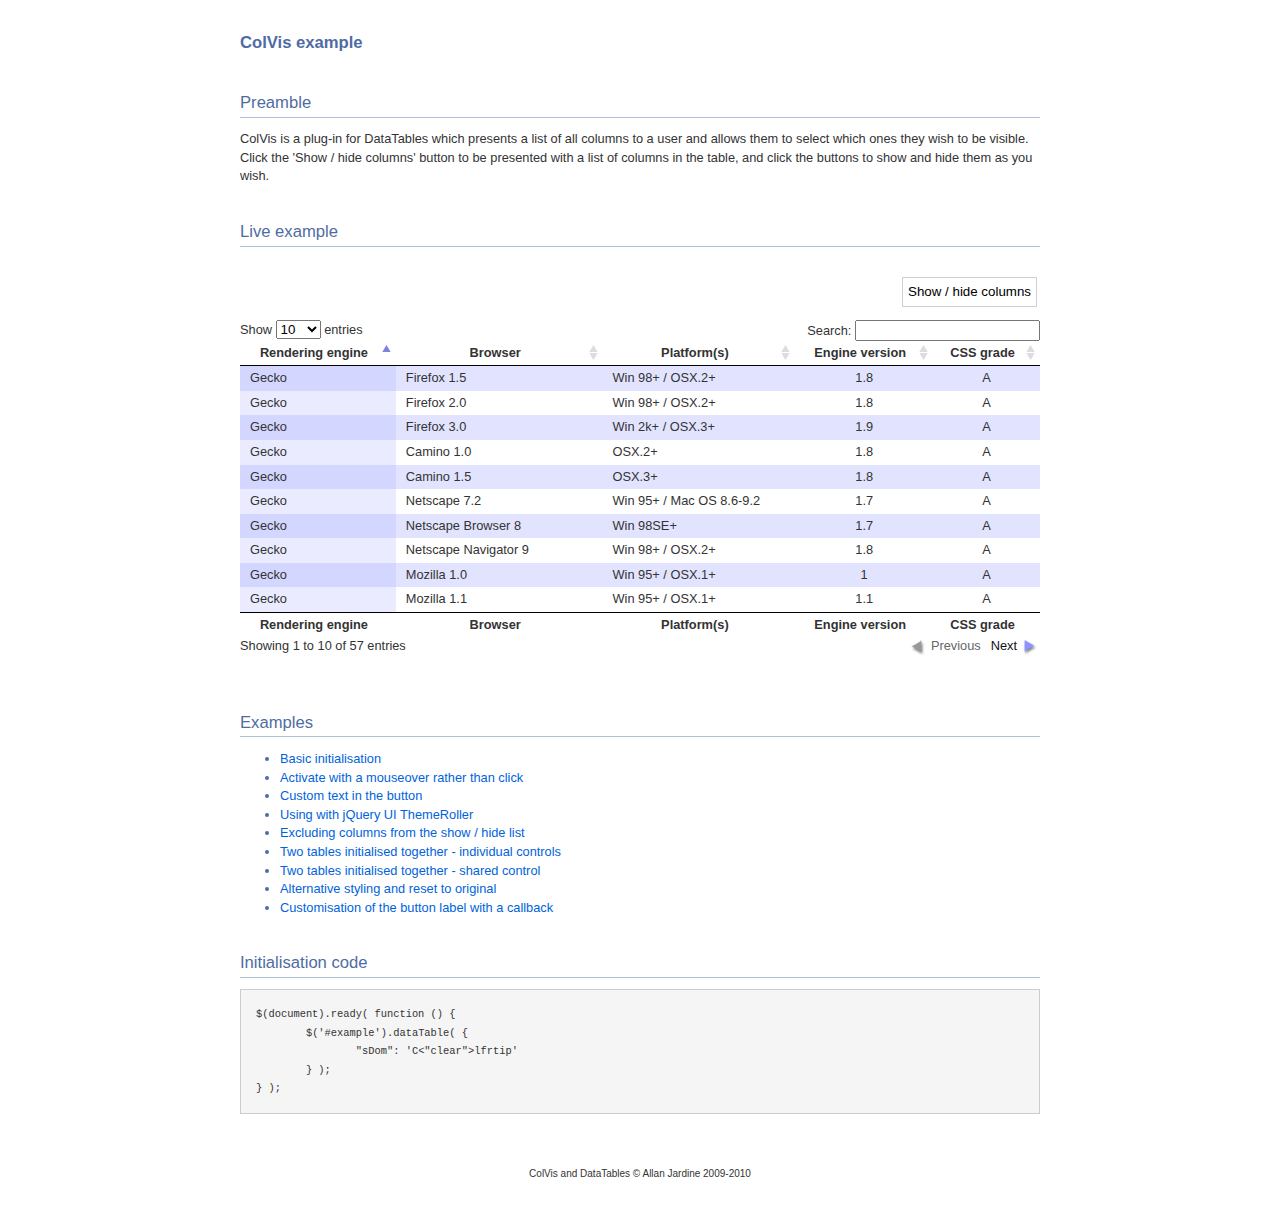
<file: js/DataTables-1.9.4/extras/ColVis/index.html>
<!DOCTYPE HTML PUBLIC "-//W3C//DTD HTML 4.01//EN" "http://www.w3.org/TR/html4/strict.dtd">
<html>
	<head>
		<meta http-equiv="content-type" content="text/html; charset=utf-8">
		<link rel="shortcut icon" type="image/ico" href="http://www.sprymedia.co.uk/media/images/favicon.ico">
		
		<title>ColVis example</title>
		<style type="text/css" title="currentStyle">
			@import "../../media/css/demo_page.css";
			@import "../../media/css/demo_table.css";
			@import "media/css/ColVis.css";
		</style>
		<script type="text/javascript" charset="utf-8" src="../../media/js/jquery.js"></script>
		<script type="text/javascript" charset="utf-8" src="../../media/js/jquery.dataTables.js"></script>
		<script type="text/javascript" charset="utf-8" src="media/js/ColVis.js"></script>
		<script type="text/javascript" charset="utf-8">
			$(document).ready( function () {
				$('#example').dataTable( {
					"sDom": 'C<"clear">lfrtip'
				} );
			} );
		</script>
	</head>
	<body id="dt_example">
		<div id="container">
			<div class="full_width big">
				ColVis example
			</div>
			
			<h1>Preamble</h1>
			<p>ColVis is a plug-in for DataTables which presents a list of all columns to a user and allows them to select which ones they wish to be visible. Click the 'Show / hide columns' button to be presented with a list of columns in the table, and click the buttons to show and hide them as you wish.</p>
			
			<h1>Live example</h1>
			<form>
			<div id="demo">
<table cellpadding="0" cellspacing="0" border="0" class="display" id="example">
	<thead>
		<tr>
			<th>Rendering engine</th>
			<th>Browser</th>
			<th>Platform(s)</th>
			<th>Engine version</th>
			<th>CSS grade</th>
		</tr>
	</thead>
	<tfoot>
		<tr>
			<th>Rendering engine</th>
			<th>Browser</th>
			<th>Platform(s)</th>
			<th>Engine version</th>
			<th>CSS grade</th>
		</tr>
	</tfoot>
	<tbody>
		<tr class="odd_gradeX">
			<td>Trident</td>
			<td>Internet Explorer 4.0</td>
			<td>Win 95+ (Entity: &amp;)</td>
			<td class="center">4</td>
			<td class="center">X</td>
		</tr>
		<tr class="even_gradeC">
			<td>Trident</td>
			<td>Internet Explorer 5.0</td>
			<td>Win 95+</td>
			<td class="center">5</td>
			<td class="center">C</td>
		</tr>
		<tr class="odd_gradeA">
			<td>Trident</td>
			<td>Internet Explorer 5.5</td>
			<td>Win 95+</td>
			<td class="center">5.5</td>
			<td class="center">A</td>
		</tr>
		<tr class="even_gradeA">
			<td>Trident</td>
			<td>Internet Explorer 6</td>
			<td>Win 98+</td>
			<td class="center">6</td>
			<td class="center">A</td>
		</tr>
		<tr class="odd_gradeA">
			<td>Trident</td>
			<td>Internet Explorer 7</td>
			<td>Win XP SP2+</td>
			<td class="center">7</td>
			<td class="center">A</td>
		</tr>
		<tr class="even_gradeA">
			<td>Trident</td>
			<td>AOL browser (AOL desktop)</td>
			<td>Win XP</td>
			<td class="center">6</td>
			<td class="center">A</td>
		</tr>
		<tr class="odd_gradeA">
			<td>Gecko (UTF-8: $¢€)</td>
			<td>Firefox 1.0</td>
			<td>Win 98+ / OSX.2+</td>
			<td class="center">1.7</td>
			<td class="center">A</td>
		</tr>
		<tr class="even_gradeA">
			<td>Gecko</td>
			<td>Firefox 1.5</td>
			<td>Win 98+ / OSX.2+</td>
			<td class="center">1.8</td>
			<td class="center">A</td>
		</tr>
		<tr class="odd_gradeA">
			<td>Gecko</td>
			<td>Firefox 2.0</td>
			<td>Win 98+ / OSX.2+</td>
			<td class="center">1.8</td>
			<td class="center">A</td>
		</tr>
		<tr class="even_gradeA">
			<td>Gecko</td>
			<td>Firefox 3.0</td>
			<td>Win 2k+ / OSX.3+</td>
			<td class="center">1.9</td>
			<td class="center">A</td>
		</tr>
		<tr class="odd_gradeA">
			<td>Gecko</td>
			<td>Camino 1.0</td>
			<td>OSX.2+</td>
			<td class="center">1.8</td>
			<td class="center">A</td>
		</tr>
		<tr class="even_gradeA">
			<td>Gecko</td>
			<td>Camino 1.5</td>
			<td>OSX.3+</td>
			<td class="center">1.8</td>
			<td class="center">A</td>
		</tr>
		<tr class="odd_gradeA">
			<td>Gecko</td>
			<td>Netscape 7.2</td>
			<td>Win 95+ / Mac OS 8.6-9.2</td>
			<td class="center">1.7</td>
			<td class="center">A</td>
		</tr>
		<tr class="even_gradeA">
			<td>Gecko</td>
			<td>Netscape Browser 8</td>
			<td>Win 98SE+</td>
			<td class="center">1.7</td>
			<td class="center">A</td>
		</tr>
		<tr class="odd_gradeA">
			<td>Gecko</td>
			<td>Netscape Navigator 9</td>
			<td>Win 98+ / OSX.2+</td>
			<td class="center">1.8</td>
			<td class="center">A</td>
		</tr>
		<tr class="even_gradeA">
			<td>Gecko</td>
			<td>Mozilla 1.0</td>
			<td>Win 95+ / OSX.1+</td>
			<td class="center">1</td>
			<td class="center">A</td>
		</tr>
		<tr class="odd_gradeA">
			<td>Gecko</td>
			<td>Mozilla 1.1</td>
			<td>Win 95+ / OSX.1+</td>
			<td class="center">1.1</td>
			<td class="center">A</td>
		</tr>
		<tr class="even_gradeA">
			<td>Gecko</td>
			<td>Mozilla 1.2</td>
			<td>Win 95+ / OSX.1+</td>
			<td class="center">1.2</td>
			<td class="center">A</td>
		</tr>
		<tr class="odd_gradeA">
			<td>Gecko</td>
			<td>Mozilla 1.3</td>
			<td>Win 95+ / OSX.1+</td>
			<td class="center">1.3</td>
			<td class="center">A</td>
		</tr>
		<tr class="even_gradeA">
			<td>Gecko</td>
			<td>Mozilla 1.4</td>
			<td>Win 95+ / OSX.1+</td>
			<td class="center">1.4</td>
			<td class="center">A</td>
		</tr>
		<tr class="odd_gradeA">
			<td>Gecko</td>
			<td>Mozilla 1.5</td>
			<td>Win 95+ / OSX.1+</td>
			<td class="center">1.5</td>
			<td class="center">A</td>
		</tr>
		<tr class="even_gradeA">
			<td>Gecko</td>
			<td>Mozilla 1.6</td>
			<td>Win 95+ / OSX.1+</td>
			<td class="center">1.6</td>
			<td class="center">A</td>
		</tr>
		<tr class="odd_gradeA">
			<td>Gecko</td>
			<td>Mozilla 1.7</td>
			<td>Win 98+ / OSX.1+</td>
			<td class="center">1.7</td>
			<td class="center">A</td>
		</tr>
		<tr class="even_gradeA">
			<td>Gecko</td>
			<td>Mozilla 1.8</td>
			<td>Win 98+ / OSX.1+</td>
			<td class="center">1.8</td>
			<td class="center">A</td>
		</tr>
		<tr class="odd_gradeA">
			<td>Gecko</td>
			<td>Seamonkey 1.1</td>
			<td>Win 98+ / OSX.2+</td>
			<td class="center">1.8</td>
			<td class="center">A</td>
		</tr>
		<tr class="even_gradeA">
			<td>Gecko</td>
			<td>Epiphany 2.20</td>
			<td>Gnome</td>
			<td class="center">1.8</td>
			<td class="center">A</td>
		</tr>
		<tr class="odd_gradeA">
			<td>Webkit</td>
			<td>Safari 1.2</td>
			<td>OSX.3</td>
			<td class="center">125.5</td>
			<td class="center">A</td>
		</tr>
		<tr class="even_gradeA">
			<td>Webkit</td>
			<td>Safari 1.3</td>
			<td>OSX.3</td>
			<td class="center">312.8</td>
			<td class="center">A</td>
		</tr>
		<tr class="odd_gradeA">
			<td>Webkit</td>
			<td>Safari 2.0</td>
			<td>OSX.4+</td>
			<td class="center">419.3</td>
			<td class="center">A</td>
		</tr>
		<tr class="even_gradeA">
			<td>Webkit</td>
			<td>Safari 3.0</td>
			<td>OSX.4+</td>
			<td class="center">522.1</td>
			<td class="center">A</td>
		</tr>
		<tr class="odd_gradeA">
			<td>Webkit</td>
			<td>OmniWeb 5.5</td>
			<td>OSX.4+</td>
			<td class="center">420</td>
			<td class="center">A</td>
		</tr>
		<tr class="even_gradeA">
			<td>Webkit</td>
			<td>iPod Touch / iPhone</td>
			<td>iPod</td>
			<td class="center">420.1</td>
			<td class="center">A</td>
		</tr>
		<tr class="odd_gradeA">
			<td>Webkit</td>
			<td>S60</td>
			<td>S60</td>
			<td class="center">413</td>
			<td class="center">A</td>
		</tr>
		<tr class="even_gradeA">
			<td>Presto</td>
			<td>Opera 7.0</td>
			<td>Win 95+ / OSX.1+</td>
			<td class="center">-</td>
			<td class="center">A</td>
		</tr>
		<tr class="odd_gradeA">
			<td>Presto</td>
			<td>Opera 7.5</td>
			<td>Win 95+ / OSX.2+</td>
			<td class="center">-</td>
			<td class="center">A</td>
		</tr>
		<tr class="even_gradeA">
			<td>Presto</td>
			<td>Opera 8.0</td>
			<td>Win 95+ / OSX.2+</td>
			<td class="center">-</td>
			<td class="center">A</td>
		</tr>
		<tr class="odd_gradeA">
			<td>Presto</td>
			<td>Opera 8.5</td>
			<td>Win 95+ / OSX.2+</td>
			<td class="center">-</td>
			<td class="center">A</td>
		</tr>
		<tr class="even_gradeA">
			<td>Presto</td>
			<td>Opera 9.0</td>
			<td>Win 95+ / OSX.3+</td>
			<td class="center">-</td>
			<td class="center">A</td>
		</tr>
		<tr class="odd_gradeA">
			<td>Presto</td>
			<td>Opera 9.2</td>
			<td>Win 88+ / OSX.3+</td>
			<td class="center">-</td>
			<td class="center">A</td>
		</tr>
		<tr class="even_gradeA">
			<td>Presto</td>
			<td>Opera 9.5</td>
			<td>Win 88+ / OSX.3+</td>
			<td class="center">-</td>
			<td class="center">A</td>
		</tr>
		<tr class="odd_gradeA">
			<td>Presto</td>
			<td>Opera for Wii</td>
			<td>Wii</td>
			<td class="center">-</td>
			<td class="center">A</td>
		</tr>
		<tr class="even_gradeA">
			<td>Presto</td>
			<td>Nokia N800</td>
			<td>N800</td>
			<td class="center">-</td>
			<td class="center">A</td>
		</tr>
		<tr class="odd_gradeA">
			<td>Presto</td>
			<td>Nintendo DS browser</td>
			<td>Nintendo DS</td>
			<td class="center">8.5</td>
			<td class="center">C/A<sup>1</sup></td>
		</tr>
		<tr class="even_gradeC">
			<td>KHTML</td>
			<td>Konqureror 3.1</td>
			<td>KDE 3.1</td>
			<td class="center">3.1</td>
			<td class="center">C</td>
		</tr>
		<tr class="odd_gradeA">
			<td>KHTML</td>
			<td>Konqureror 3.3</td>
			<td>KDE 3.3</td>
			<td class="center">3.3</td>
			<td class="center">A</td>
		</tr>
		<tr class="even_gradeA">
			<td>KHTML</td>
			<td>Konqureror 3.5</td>
			<td>KDE 3.5</td>
			<td class="center">3.5</td>
			<td class="center">A</td>
		</tr>
		<tr class="odd_gradeX">
			<td>Tasman</td>
			<td>Internet Explorer 4.5</td>
			<td>Mac OS 8-9</td>
			<td class="center">-</td>
			<td class="center">X</td>
		</tr>
		<tr class="even_gradeC">
			<td>Tasman</td>
			<td>Internet Explorer 5.1</td>
			<td>Mac OS 7.6-9</td>
			<td class="center">1</td>
			<td class="center">C</td>
		</tr>
		<tr class="odd_gradeC">
			<td>Tasman</td>
			<td>Internet Explorer 5.2</td>
			<td>Mac OS 8-X</td>
			<td class="center">1</td>
			<td class="center">C</td>
		</tr>
		<tr class="even_gradeA">
			<td>Misc</td>
			<td>NetFront 3.1</td>
			<td>Embedded devices</td>
			<td class="center">-</td>
			<td class="center">C</td>
		</tr>
		<tr class="odd_gradeA">
			<td>Misc</td>
			<td>NetFront 3.4</td>
			<td>Embedded devices</td>
			<td class="center">-</td>
			<td class="center">A</td>
		</tr>
		<tr class="even_gradeX">
			<td>Misc</td>
			<td>Dillo 0.8</td>
			<td>Embedded devices</td>
			<td class="center">-</td>
			<td class="center">X</td>
		</tr>
		<tr class="odd_gradeX">
			<td>Misc</td>
			<td>Links</td>
			<td>Text only</td>
			<td class="center">-</td>
			<td class="center">X</td>
		</tr>
		<tr class="even_gradeX">
			<td>Misc</td>
			<td>Lynx</td>
			<td>Text only</td>
			<td class="center">-</td>
			<td class="center">X</td>
		</tr>
		<tr class="odd_gradeC">
			<td>Misc</td>
			<td>IE Mobile</td>
			<td>Windows Mobile 6</td>
			<td class="center">-</td>
			<td class="center">C</td>
		</tr>
		<tr class="even_gradeC">
			<td>Misc</td>
			<td>PSP browser</td>
			<td>PSP</td>
			<td class="center">-</td>
			<td class="center">C</td>
		</tr>
		<tr class="odd_gradeU">
			<td>Other browsers</td>
			<td>All others</td>
			<td>-</td>
			<td class="center">-</td>
			<td class="center">U</td>
		</tr>
	</tbody>
</table>
			</div>
		</form>
			<div class="spacer"></div>
			
			
			<h1>Examples</h1>
			<ul>
				<li><a href="index.html">Basic initialisation</a></li>
				<li><a href="mouseover.html">Activate with a mouseover rather than click</a></li>
				<li><a href="text.html">Custom text in the button</a></li>
				<li><a href="theme.html">Using with jQuery UI ThemeRoller</a></li>
				<li><a href="exclude_columns.html">Excluding columns from the show / hide list</a></li>
				<li><a href="two_tables.html">Two tables initialised together - individual controls</a></li>
				<li><a href="two_tables_identical.html">Two tables initialised together - shared control</a></li>
				<li><a href="style.html">Alternative styling and reset to original</a></li>
				<li><a href="title_callback.html">Customisation of the button label with a callback</a></li>
			</ul>
			
			
			<h1>Initialisation code</h1>
			<pre>$(document).ready( function () {
	$('#example').dataTable( {
		"sDom": 'C&lt;"clear"&gt;lfrtip'
	} );
} );</pre>
			
			<div id="footer" style="text-align:center;">
				<span style="font-size:10px;">
					ColVis and DataTables &copy; Allan Jardine 2009-2010
				</span>
			</div>
		</div>
	</body>
</html>
</file>
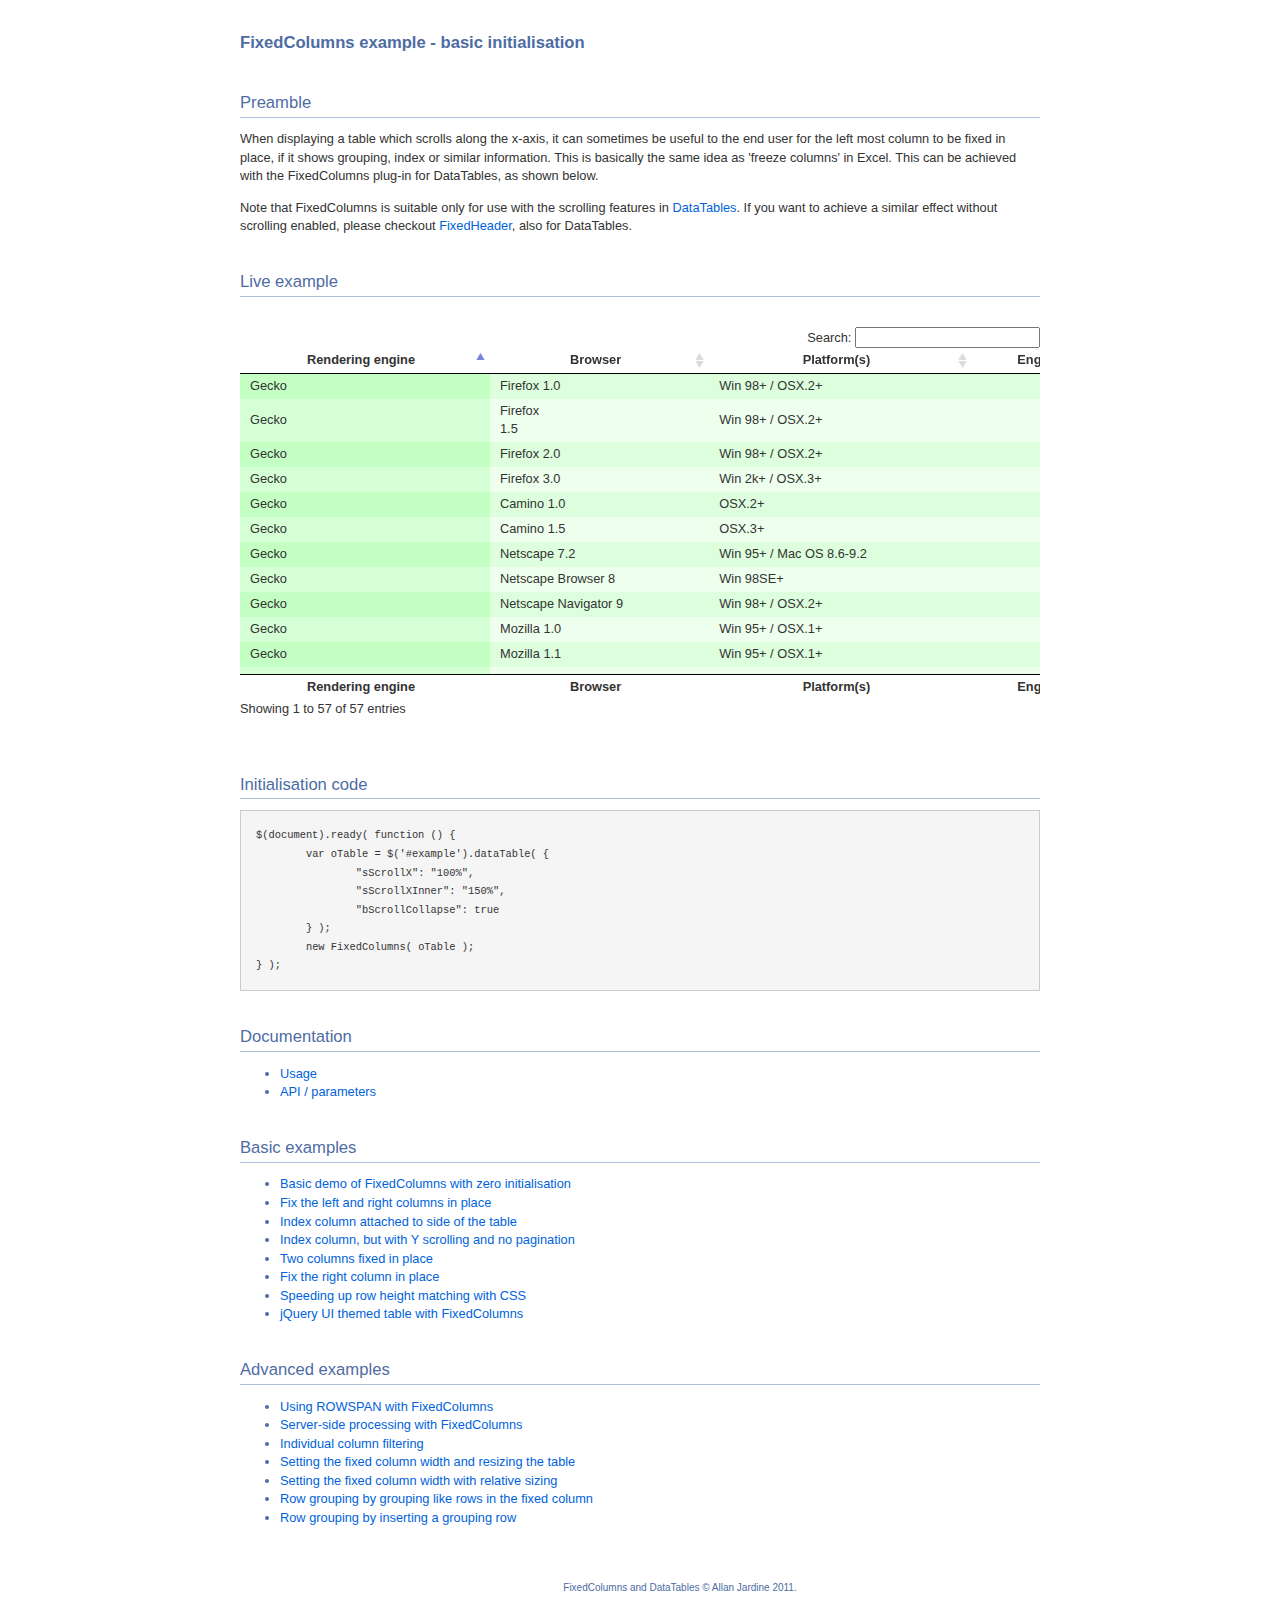
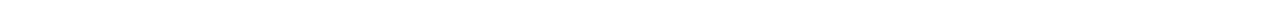
<file: js/DataTables-1.9.4/extras/FixedColumns/index.html>
<!DOCTYPE HTML PUBLIC "-//W3C//DTD HTML 4.01//EN" "http://www.w3.org/TR/html4/strict.dtd">
<html>
	<head>
		<meta http-equiv="content-type" content="text/html; charset=utf-8">
		<link rel="shortcut icon" type="image/ico" href="http://www.sprymedia.co.uk/media/images/favicon.ico">
		
		<title>FixedColumns example</title>
		<style type="text/css" title="currentStyle">
			@import "../../media/css/demo_page.css";
			@import "../../media/css/demo_table.css";
		</style>
		<script type="text/javascript" charset="utf-8" src="../../media/js/jquery.js"></script>
		<script type="text/javascript" charset="utf-8" src="../../media/js/jquery.dataTables.js"></script>
		<script type="text/javascript" charset="utf-8" src="media/js/FixedColumns.js"></script>
		<script type="text/javascript" charset="utf-8">
			$(document).ready( function () {
				var oTable = $('#example').dataTable( {
					"sScrollY": "300px",
					"sScrollX": "100%",
					"sScrollXInner": "150%",
					"bScrollCollapse": true,
					"bPaginate": false
				} );
				new FixedColumns( oTable );
			} );
		</script>
	</head>
	<body id="dt_example">
		<div id="container">
			<div class="full_width big">
				FixedColumns example - basic initialisation
			</div>
			
			<h1>Preamble</h1>
			<p>When displaying a table which scrolls along the x-axis, it can sometimes be useful to the end user for the left most column to be fixed in place, if it shows grouping, index or similar information. This is basically the same idea as 'freeze columns' in Excel. This can be achieved with the FixedColumns plug-in for DataTables, as shown below.</p>
			<p>Note that FixedColumns is suitable only for use with the scrolling features in <a href="http://datatables.net">DataTables</a>. If you want to achieve a similar effect without scrolling enabled, please checkout <a href="http://datatables.net/plug-ins">FixedHeader</a>, also for DataTables.</p>
			
			<h1>Live example</h1>
			<div id="demo">
<table cellpadding="0" cellspacing="0" border="0" class="display" id="example">
	<thead>
		<tr>
			<th>Rendering engine</th>
			<th>Browser</th>
			<th>Platform(s)</th>
			<th>Engine version</th>
			<th>CSS grade</th>
		</tr>
	</thead>
	<tfoot>
		<tr>
			<th>Rendering engine</th>
			<th>Browser</th>
			<th>Platform(s)</th>
			<th>Engine version</th>
			<th>CSS grade</th>
		</tr>
	</tfoot>
	<tbody>
		<tr class="gradeX">
			<td>Trident</td>
			<td>Internet
				 Explorer 4.0</td>
			<td>Win 95+</td>
			<td class="center">4</td>
			<td class="center">X</td>
		</tr>
		<tr class="gradeC">
			<td>Trident</td>
			<td>Internet
				 Explorer 5.0</td>
			<td>Win 95+</td>
			<td class="center">5</td>
			<td class="center">C</td>
		</tr>
		<tr class="gradeA">
			<td>Trident</td>
			<td>Internet
				 Explorer 5.5</td>
			<td>Win 95+</td>
			<td class="center">5.5</td>
			<td class="center">A</td>
		</tr>
		<tr class="gradeA">
			<td>Trident</td>
			<td>Internet
				 Explorer 6</td>
			<td>Win 98+</td>
			<td class="center">6</td>
			<td class="center">A</td>
		</tr>
		<tr class="gradeA">
			<td>Trident</td>
			<td>Internet Explorer 7</td>
			<td>Win XP SP2+</td>
			<td class="center">7</td>
			<td class="center">A</td>
		</tr>
		<tr class="gradeA">
			<td>Trident</td>
			<td>AOL browser (AOL desktop)</td>
			<td>Win XP</td>
			<td class="center">6</td>
			<td class="center">A</td>
		</tr>
		<tr class="gradeA">
			<td>Gecko</td>
			<td>Firefox 1.0</td>
			<td>Win 98+ / OSX.2+</td>
			<td class="center">1.7</td>
			<td class="center">A</td>
		</tr>
		<tr class="gradeA">
			<td>Gecko</td>
			<td>Firefox <br>1.5</td>
			<td>Win 98+ / OSX.2+</td>
			<td class="center">1.8</td>
			<td class="center">A</td>
		</tr>
		<tr class="gradeA">
			<td>Gecko</td>
			<td>Firefox 2.0</td>
			<td>Win 98+ / OSX.2+</td>
			<td class="center">1.8</td>
			<td class="center">A</td>
		</tr>
		<tr class="gradeA">
			<td>Gecko</td>
			<td>Firefox 3.0</td>
			<td>Win 2k+ / OSX.3+</td>
			<td class="center">1.9</td>
			<td class="center">A</td>
		</tr>
		<tr class="gradeA">
			<td>Gecko</td>
			<td>Camino 1.0</td>
			<td>OSX.2+</td>
			<td class="center">1.8</td>
			<td class="center">A</td>
		</tr>
		<tr class="gradeA">
			<td>Gecko</td>
			<td>Camino 1.5</td>
			<td>OSX.3+</td>
			<td class="center">1.8</td>
			<td class="center">A</td>
		</tr>
		<tr class="gradeA">
			<td>Gecko</td>
			<td>Netscape 7.2</td>
			<td>Win 95+ / Mac OS 8.6-9.2</td>
			<td class="center">1.7</td>
			<td class="center">A</td>
		</tr>
		<tr class="gradeA">
			<td>Gecko</td>
			<td>Netscape Browser 8</td>
			<td>Win 98SE+</td>
			<td class="center">1.7</td>
			<td class="center">A</td>
		</tr>
		<tr class="gradeA">
			<td>Gecko</td>
			<td>Netscape Navigator 9</td>
			<td>Win 98+ / OSX.2+</td>
			<td class="center">1.8</td>
			<td class="center">A</td>
		</tr>
		<tr class="gradeA">
			<td>Gecko</td>
			<td>Mozilla 1.0</td>
			<td>Win 95+ / OSX.1+</td>
			<td class="center">1</td>
			<td class="center">A</td>
		</tr>
		<tr class="gradeA">
			<td>Gecko</td>
			<td>Mozilla 1.1</td>
			<td>Win 95+ / OSX.1+</td>
			<td class="center">1.1</td>
			<td class="center">A</td>
		</tr>
		<tr class="gradeA">
			<td>Gecko</td>
			<td>Mozilla 1.2</td>
			<td>Win 95+ / OSX.1+</td>
			<td class="center">1.2</td>
			<td class="center">A</td>
		</tr>
		<tr class="gradeA">
			<td>Gecko</td>
			<td>Mozilla 1.3</td>
			<td>Win 95+ / OSX.1+</td>
			<td class="center">1.3</td>
			<td class="center">A</td>
		</tr>
		<tr class="gradeA">
			<td>Gecko</td>
			<td>Mozilla 1.4</td>
			<td>Win 95+ / OSX.1+</td>
			<td class="center">1.4</td>
			<td class="center">A</td>
		</tr>
		<tr class="gradeA">
			<td>Gecko</td>
			<td>Mozilla 1.5</td>
			<td>Win 95+ / OSX.1+</td>
			<td class="center">1.5</td>
			<td class="center">A</td>
		</tr>
		<tr class="gradeA">
			<td>Gecko</td>
			<td>Mozilla 1.6</td>
			<td>Win 95+ / OSX.1+</td>
			<td class="center">1.6</td>
			<td class="center">A</td>
		</tr>
		<tr class="gradeA">
			<td>Gecko</td>
			<td>Mozilla 1.7</td>
			<td>Win 98+ / OSX.1+</td>
			<td class="center">1.7</td>
			<td class="center">A</td>
		</tr>
		<tr class="gradeA">
			<td>Gecko</td>
			<td>Mozilla 1.8</td>
			<td>Win 98+ / OSX.1+</td>
			<td class="center">1.8</td>
			<td class="center">A</td>
		</tr>
		<tr class="gradeA">
			<td>Gecko</td>
			<td>Seamonkey 1.1</td>
			<td>Win 98+ / OSX.2+</td>
			<td class="center">1.8</td>
			<td class="center">A</td>
		</tr>
		<tr class="gradeA">
			<td>Gecko</td>
			<td>Epiphany 2.20</td>
			<td>Gnome</td>
			<td class="center">1.8</td>
			<td class="center">A</td>
		</tr>
		<tr class="gradeA">
			<td>Webkit</td>
			<td>Safari 1.2</td>
			<td>OSX.3</td>
			<td class="center">125.5</td>
			<td class="center">A</td>
		</tr>
		<tr class="gradeA">
			<td>Webkit</td>
			<td>Safari 1.3</td>
			<td>OSX.3</td>
			<td class="center">312.8</td>
			<td class="center">A</td>
		</tr>
		<tr class="gradeA">
			<td>Webkit</td>
			<td>Safari 2.0</td>
			<td>OSX.4+</td>
			<td class="center">419.3</td>
			<td class="center">A</td>
		</tr>
		<tr class="gradeA">
			<td>Webkit</td>
			<td>Safari 3.0</td>
			<td>OSX.4+</td>
			<td class="center">522.1</td>
			<td class="center">A</td>
		</tr>
		<tr class="gradeA">
			<td>Webkit</td>
			<td>OmniWeb 5.5</td>
			<td>OSX.4+</td>
			<td class="center">420</td>
			<td class="center">A</td>
		</tr>
		<tr class="gradeA">
			<td>Webkit</td>
			<td>iPod Touch / iPhone</td>
			<td>iPod</td>
			<td class="center">420.1</td>
			<td class="center">A</td>
		</tr>
		<tr class="gradeA">
			<td>Webkit</td>
			<td>S60</td>
			<td>S60</td>
			<td class="center">413</td>
			<td class="center">A</td>
		</tr>
		<tr class="gradeA">
			<td>Presto</td>
			<td>Opera 7.0</td>
			<td>Win 95+ / OSX.1+</td>
			<td class="center">-</td>
			<td class="center">A</td>
		</tr>
		<tr class="gradeA">
			<td>Presto</td>
			<td>Opera 7.5</td>
			<td>Win 95+ / OSX.2+</td>
			<td class="center">-</td>
			<td class="center">A</td>
		</tr>
		<tr class="gradeA">
			<td>Presto</td>
			<td>Opera 8.0</td>
			<td>Win 95+ / OSX.2+</td>
			<td class="center">-</td>
			<td class="center">A</td>
		</tr>
		<tr class="gradeA">
			<td>Presto</td>
			<td>Opera 8.5</td>
			<td>Win 95+ / OSX.2+</td>
			<td class="center">-</td>
			<td class="center">A</td>
		</tr>
		<tr class="gradeA">
			<td>Presto</td>
			<td>Opera 9.0</td>
			<td>Win 95+ / OSX.3+</td>
			<td class="center">-</td>
			<td class="center">A</td>
		</tr>
		<tr class="gradeA">
			<td>Presto</td>
			<td>Opera 9.2</td>
			<td>Win 88+ / OSX.3+</td>
			<td class="center">-</td>
			<td class="center">A</td>
		</tr>
		<tr class="gradeA">
			<td>Presto</td>
			<td>Opera 9.5</td>
			<td>Win 88+ / OSX.3+</td>
			<td class="center">-</td>
			<td class="center">A</td>
		</tr>
		<tr class="gradeA">
			<td>Presto</td>
			<td>Opera for Wii</td>
			<td>Wii</td>
			<td class="center">-</td>
			<td class="center">A</td>
		</tr>
		<tr class="gradeA">
			<td>Presto</td>
			<td>Nokia N800</td>
			<td>N800</td>
			<td class="center">-</td>
			<td class="center">A</td>
		</tr>
		<tr class="gradeA">
			<td>Presto</td>
			<td>Nintendo DS browser</td>
			<td>Nintendo DS</td>
			<td class="center">8.5</td>
			<td class="center">C/A</td>
		</tr>
		<tr class="gradeC">
			<td>KHTML</td>
			<td>Konqureror 3.1</td>
			<td>KDE 3.1</td>
			<td class="center">3.1</td>
			<td class="center">C</td>
		</tr>
		<tr class="gradeA">
			<td>KHTML</td>
			<td>Konqureror 3.3</td>
			<td>KDE 3.3</td>
			<td class="center">3.3</td>
			<td class="center">A</td>
		</tr>
		<tr class="gradeA">
			<td>KHTML</td>
			<td>Konqureror 3.5</td>
			<td>KDE 3.5</td>
			<td class="center">3.5</td>
			<td class="center">A</td>
		</tr>
		<tr class="gradeX">
			<td>Tasman</td>
			<td>Internet Explorer 4.5</td>
			<td>Mac OS 8-9</td>
			<td class="center">-</td>
			<td class="center">X</td>
		</tr>
		<tr class="gradeC">
			<td>Tasman</td>
			<td>Internet Explorer 5.1</td>
			<td>Mac OS 7.6-9</td>
			<td class="center">1</td>
			<td class="center">C</td>
		</tr>
		<tr class="gradeC">
			<td>Tasman</td>
			<td>Internet Explorer 5.2</td>
			<td>Mac OS 8-X</td>
			<td class="center">1</td>
			<td class="center">C</td>
		</tr>
		<tr class="gradeA">
			<td>Misc</td>
			<td>NetFront 3.1</td>
			<td>Embedded devices</td>
			<td class="center">-</td>
			<td class="center">C</td>
		</tr>
		<tr class="gradeA">
			<td>Misc</td>
			<td>NetFront 3.4</td>
			<td>Embedded devices</td>
			<td class="center">-</td>
			<td class="center">A</td>
		</tr>
		<tr class="gradeX">
			<td>Misc</td>
			<td>Dillo 0.8</td>
			<td>Embedded devices</td>
			<td class="center">-</td>
			<td class="center">X</td>
		</tr>
		<tr class="gradeX">
			<td>Misc</td>
			<td>Links</td>
			<td>Text only</td>
			<td class="center">-</td>
			<td class="center">X</td>
		</tr>
		<tr class="gradeX">
			<td>Misc</td>
			<td>Lynx</td>
			<td>Text only</td>
			<td class="center">-</td>
			<td class="center">X</td>
		</tr>
		<tr class="gradeC">
			<td>Misc</td>
			<td>IE Mobile</td>
			<td>Windows Mobile 6</td>
			<td class="center">-</td>
			<td class="center">C</td>
		</tr>
		<tr class="gradeC">
			<td>Misc</td>
			<td>PSP browser</td>
			<td>PSP</td>
			<td class="center">-</td>
			<td class="center">C</td>
		</tr>
		<tr class="gradeU">
			<td>Other browsers</td>
			<td>All others</td>
			<td>-</td>
			<td class="center">-</td>
			<td class="center">U</td>
		</tr>
	</tbody>
</table>
			</div>
			<div class="spacer"></div>
			
			
			<h1>Initialisation code</h1>
			<pre>$(document).ready( function () {
	var oTable = $('#example').dataTable( {
		"sScrollX": "100%",
		"sScrollXInner": "150%",
		"bScrollCollapse": true
	} );
	new FixedColumns( oTable );
} );</pre>


			<h1>Documentation</h1>
			<ul>
				<li><a href="http://datatables.net/extras/fixedcolumns">Usage</a></li>
				<li><a href="http://datatables.net/docs/FixedColumns">API / parameters</a></li>
			</ul>

			<h1>Basic examples</h1>
			<ul>
				<li><a href="index.html">Basic demo of FixedColumns with zero initialisation</a></li>
				<li><a href="left_right_columns.html">Fix the left and right columns in place</a></li>
				<li><a href="index_column.html">Index column attached to side of the table</a></li>
				<li><a href="x_y_scrolling.html">Index column, but with Y scrolling and no pagination</a></li>
				<li><a href="two_columns.html">Two columns fixed in place</a></li>
				<li><a href="right_column.html">Fix the right column in place</a></li>
				<li><a href="css_size.html">Speeding up row height matching with CSS</a></li>
				<li><a href="themed.html">jQuery UI themed table with FixedColumns</a></li>
			</ul>
			
			<h1>Advanced examples</h1>
			<ul>
				<li><a href="rowspan.html">Using ROWSPAN with FixedColumns</a></li>
				<li><a href="server-side-processing.html">Server-side processing with FixedColumns</a></li>
				<li><a href="col_filter.html">Individual column filtering</a></li>
				<li><a href="scale_fixed.html">Setting the fixed column width and resizing the table</a></li>
				<li><a href="scale_relative.html">Setting the fixed column width with relative sizing</a></li>
				<li><a href="row_grouping_height.html">Row grouping by grouping like rows in the fixed column</a></li>
				<li><a href="row_grouping.html">Row grouping by inserting a grouping row</a></li>
			<ul>
			
			
			<div id="footer" style="text-align:center;">
				<span style="font-size:10px;">
					FixedColumns and DataTables &copy; Allan Jardine 2011.<br>
				</span>
			</div>
		</div>
	</body>
</html>
</file>
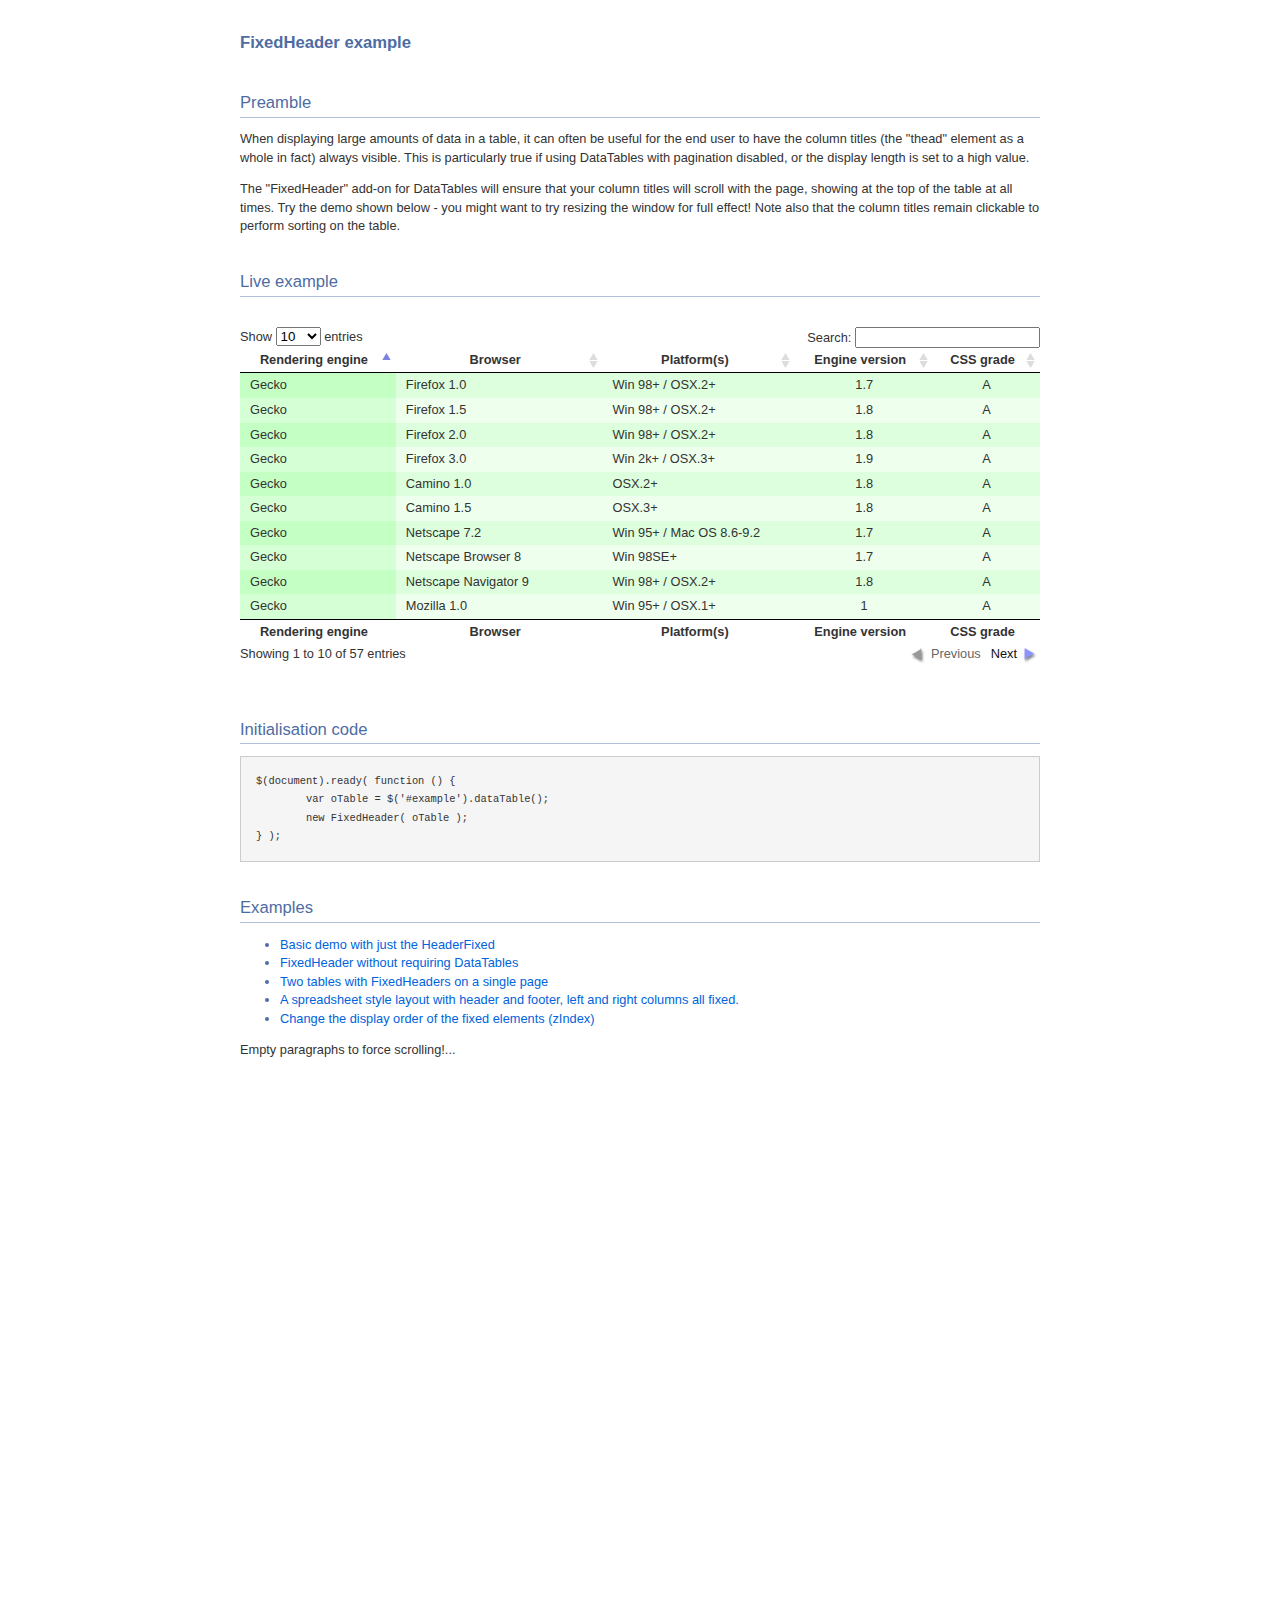
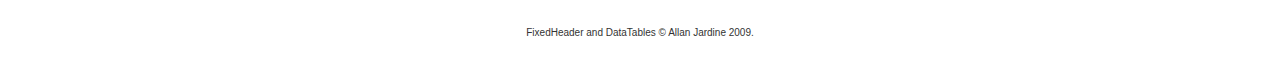
<file: js/DataTables-1.9.4/extras/FixedHeader/index.html>
<!DOCTYPE HTML PUBLIC "-//W3C//DTD HTML 4.01//EN" "http://www.w3.org/TR/html4/strict.dtd">
<html>
	<head>
		<meta http-equiv="content-type" content="text/html; charset=utf-8">
		<link rel="shortcut icon" type="image/ico" href="http://www.sprymedia.co.uk/media/images/favicon.ico">
		
		<title>FixedHeader example</title>
		<style type="text/css" title="currentStyle">
			@import "../../media/css/demo_page.css";
			@import "../../media/css/demo_table.css";
			.FixedHeader_Cloned th { background-color: white; }
		</style>
		<script type="text/javascript" charset="utf-8" src="../../media/js/jquery.js"></script>
		<script type="text/javascript" charset="utf-8" src="../../media/js/jquery.dataTables.js"></script>
		<script type="text/javascript" charset="utf-8" src="js/FixedHeader.js"></script>
		<script type="text/javascript" charset="utf-8">
			$(document).ready( function () {
				var oTable = $('#example').dataTable();
				new FixedHeader( oTable );
			} );
		</script>
	</head>
	<body id="dt_example">
		<div id="container">
			<div class="full_width big">
				FixedHeader example
			</div>
			
			<h1>Preamble</h1>
			<p>When displaying large amounts of data in a table, it can often be useful for the end user to have the column titles (the "thead" element as a whole in fact) always visible. This is particularly true if using DataTables with pagination disabled, or the display length is set to a high value.</p>
			<p>The "FixedHeader" add-on for DataTables will ensure that your column titles will scroll with the page, showing at the top of the table at all times. Try the demo shown below - you might want to try resizing the window for full effect! Note also that the column titles remain clickable to perform sorting on the table.</p>
			
			<h1>Live example</h1>
			<div id="demo">
<table cellpadding="0" cellspacing="0" border="0" class="display" id="example">
	<thead>
		<tr>
			<th>Rendering engine</th>
			<th>Browser</th>
			<th>Platform(s)</th>
			<th>Engine version</th>
			<th>CSS grade</th>
		</tr>
	</thead>
	<tbody>
		<tr class="gradeX">
			<td>Trident</td>
			<td>Internet
				 Explorer 4.0</td>
			<td>Win 95+</td>
			<td class="center">4</td>
			<td class="center">X</td>
		</tr>
		<tr class="gradeC">
			<td>Trident</td>
			<td>Internet
				 Explorer 5.0</td>
			<td>Win 95+</td>
			<td class="center">5</td>
			<td class="center">C</td>
		</tr>
		<tr class="gradeA">
			<td>Trident</td>
			<td>Internet
				 Explorer 5.5</td>
			<td>Win 95+</td>
			<td class="center">5.5</td>
			<td class="center">A</td>
		</tr>
		<tr class="gradeA">
			<td>Trident</td>
			<td>Internet
				 Explorer 6</td>
			<td>Win 98+</td>
			<td class="center">6</td>
			<td class="center">A</td>
		</tr>
		<tr class="gradeA">
			<td>Trident</td>
			<td>Internet Explorer 7</td>
			<td>Win XP SP2+</td>
			<td class="center">7</td>
			<td class="center">A</td>
		</tr>
		<tr class="gradeA">
			<td>Trident</td>
			<td>AOL browser (AOL desktop)</td>
			<td>Win XP</td>
			<td class="center">6</td>
			<td class="center">A</td>
		</tr>
		<tr class="gradeA">
			<td>Gecko</td>
			<td>Firefox 1.0</td>
			<td>Win 98+ / OSX.2+</td>
			<td class="center">1.7</td>
			<td class="center">A</td>
		</tr>
		<tr class="gradeA">
			<td>Gecko</td>
			<td>Firefox 1.5</td>
			<td>Win 98+ / OSX.2+</td>
			<td class="center">1.8</td>
			<td class="center">A</td>
		</tr>
		<tr class="gradeA">
			<td>Gecko</td>
			<td>Firefox 2.0</td>
			<td>Win 98+ / OSX.2+</td>
			<td class="center">1.8</td>
			<td class="center">A</td>
		</tr>
		<tr class="gradeA">
			<td>Gecko</td>
			<td>Firefox 3.0</td>
			<td>Win 2k+ / OSX.3+</td>
			<td class="center">1.9</td>
			<td class="center">A</td>
		</tr>
		<tr class="gradeA">
			<td>Gecko</td>
			<td>Camino 1.0</td>
			<td>OSX.2+</td>
			<td class="center">1.8</td>
			<td class="center">A</td>
		</tr>
		<tr class="gradeA">
			<td>Gecko</td>
			<td>Camino 1.5</td>
			<td>OSX.3+</td>
			<td class="center">1.8</td>
			<td class="center">A</td>
		</tr>
		<tr class="gradeA">
			<td>Gecko</td>
			<td>Netscape 7.2</td>
			<td>Win 95+ / Mac OS 8.6-9.2</td>
			<td class="center">1.7</td>
			<td class="center">A</td>
		</tr>
		<tr class="gradeA">
			<td>Gecko</td>
			<td>Netscape Browser 8</td>
			<td>Win 98SE+</td>
			<td class="center">1.7</td>
			<td class="center">A</td>
		</tr>
		<tr class="gradeA">
			<td>Gecko</td>
			<td>Netscape Navigator 9</td>
			<td>Win 98+ / OSX.2+</td>
			<td class="center">1.8</td>
			<td class="center">A</td>
		</tr>
		<tr class="gradeA">
			<td>Gecko</td>
			<td>Mozilla 1.0</td>
			<td>Win 95+ / OSX.1+</td>
			<td class="center">1</td>
			<td class="center">A</td>
		</tr>
		<tr class="gradeA">
			<td>Gecko</td>
			<td>Mozilla 1.1</td>
			<td>Win 95+ / OSX.1+</td>
			<td class="center">1.1</td>
			<td class="center">A</td>
		</tr>
		<tr class="gradeA">
			<td>Gecko</td>
			<td>Mozilla 1.2</td>
			<td>Win 95+ / OSX.1+</td>
			<td class="center">1.2</td>
			<td class="center">A</td>
		</tr>
		<tr class="gradeA">
			<td>Gecko</td>
			<td>Mozilla 1.3</td>
			<td>Win 95+ / OSX.1+</td>
			<td class="center">1.3</td>
			<td class="center">A</td>
		</tr>
		<tr class="gradeA">
			<td>Gecko</td>
			<td>Mozilla 1.4</td>
			<td>Win 95+ / OSX.1+</td>
			<td class="center">1.4</td>
			<td class="center">A</td>
		</tr>
		<tr class="gradeA">
			<td>Gecko</td>
			<td>Mozilla 1.5</td>
			<td>Win 95+ / OSX.1+</td>
			<td class="center">1.5</td>
			<td class="center">A</td>
		</tr>
		<tr class="gradeA">
			<td>Gecko</td>
			<td>Mozilla 1.6</td>
			<td>Win 95+ / OSX.1+</td>
			<td class="center">1.6</td>
			<td class="center">A</td>
		</tr>
		<tr class="gradeA">
			<td>Gecko</td>
			<td>Mozilla 1.7</td>
			<td>Win 98+ / OSX.1+</td>
			<td class="center">1.7</td>
			<td class="center">A</td>
		</tr>
		<tr class="gradeA">
			<td>Gecko</td>
			<td>Mozilla 1.8</td>
			<td>Win 98+ / OSX.1+</td>
			<td class="center">1.8</td>
			<td class="center">A</td>
		</tr>
		<tr class="gradeA">
			<td>Gecko</td>
			<td>Seamonkey 1.1</td>
			<td>Win 98+ / OSX.2+</td>
			<td class="center">1.8</td>
			<td class="center">A</td>
		</tr>
		<tr class="gradeA">
			<td>Gecko</td>
			<td>Epiphany 2.20</td>
			<td>Gnome</td>
			<td class="center">1.8</td>
			<td class="center">A</td>
		</tr>
		<tr class="gradeA">
			<td>Webkit</td>
			<td>Safari 1.2</td>
			<td>OSX.3</td>
			<td class="center">125.5</td>
			<td class="center">A</td>
		</tr>
		<tr class="gradeA">
			<td>Webkit</td>
			<td>Safari 1.3</td>
			<td>OSX.3</td>
			<td class="center">312.8</td>
			<td class="center">A</td>
		</tr>
		<tr class="gradeA">
			<td>Webkit</td>
			<td>Safari 2.0</td>
			<td>OSX.4+</td>
			<td class="center">419.3</td>
			<td class="center">A</td>
		</tr>
		<tr class="gradeA">
			<td>Webkit</td>
			<td>Safari 3.0</td>
			<td>OSX.4+</td>
			<td class="center">522.1</td>
			<td class="center">A</td>
		</tr>
		<tr class="gradeA">
			<td>Webkit</td>
			<td>OmniWeb 5.5</td>
			<td>OSX.4+</td>
			<td class="center">420</td>
			<td class="center">A</td>
		</tr>
		<tr class="gradeA">
			<td>Webkit</td>
			<td>iPod Touch / iPhone</td>
			<td>iPod</td>
			<td class="center">420.1</td>
			<td class="center">A</td>
		</tr>
		<tr class="gradeA">
			<td>Webkit</td>
			<td>S60</td>
			<td>S60</td>
			<td class="center">413</td>
			<td class="center">A</td>
		</tr>
		<tr class="gradeA">
			<td>Presto</td>
			<td>Opera 7.0</td>
			<td>Win 95+ / OSX.1+</td>
			<td class="center">-</td>
			<td class="center">A</td>
		</tr>
		<tr class="gradeA">
			<td>Presto</td>
			<td>Opera 7.5</td>
			<td>Win 95+ / OSX.2+</td>
			<td class="center">-</td>
			<td class="center">A</td>
		</tr>
		<tr class="gradeA">
			<td>Presto</td>
			<td>Opera 8.0</td>
			<td>Win 95+ / OSX.2+</td>
			<td class="center">-</td>
			<td class="center">A</td>
		</tr>
		<tr class="gradeA">
			<td>Presto</td>
			<td>Opera 8.5</td>
			<td>Win 95+ / OSX.2+</td>
			<td class="center">-</td>
			<td class="center">A</td>
		</tr>
		<tr class="gradeA">
			<td>Presto</td>
			<td>Opera 9.0</td>
			<td>Win 95+ / OSX.3+</td>
			<td class="center">-</td>
			<td class="center">A</td>
		</tr>
		<tr class="gradeA">
			<td>Presto</td>
			<td>Opera 9.2</td>
			<td>Win 88+ / OSX.3+</td>
			<td class="center">-</td>
			<td class="center">A</td>
		</tr>
		<tr class="gradeA">
			<td>Presto</td>
			<td>Opera 9.5</td>
			<td>Win 88+ / OSX.3+</td>
			<td class="center">-</td>
			<td class="center">A</td>
		</tr>
		<tr class="gradeA">
			<td>Presto</td>
			<td>Opera for Wii</td>
			<td>Wii</td>
			<td class="center">-</td>
			<td class="center">A</td>
		</tr>
		<tr class="gradeA">
			<td>Presto</td>
			<td>Nokia N800</td>
			<td>N800</td>
			<td class="center">-</td>
			<td class="center">A</td>
		</tr>
		<tr class="gradeA">
			<td>Presto</td>
			<td>Nintendo DS browser</td>
			<td>Nintendo DS</td>
			<td class="center">8.5</td>
			<td class="center">C/A<sup>1</sup></td>
		</tr>
		<tr class="gradeC">
			<td>KHTML</td>
			<td>Konqureror 3.1</td>
			<td>KDE 3.1</td>
			<td class="center">3.1</td>
			<td class="center">C</td>
		</tr>
		<tr class="gradeA">
			<td>KHTML</td>
			<td>Konqureror 3.3</td>
			<td>KDE 3.3</td>
			<td class="center">3.3</td>
			<td class="center">A</td>
		</tr>
		<tr class="gradeA">
			<td>KHTML</td>
			<td>Konqureror 3.5</td>
			<td>KDE 3.5</td>
			<td class="center">3.5</td>
			<td class="center">A</td>
		</tr>
		<tr class="gradeX">
			<td>Tasman</td>
			<td>Internet Explorer 4.5</td>
			<td>Mac OS 8-9</td>
			<td class="center">-</td>
			<td class="center">X</td>
		</tr>
		<tr class="gradeC">
			<td>Tasman</td>
			<td>Internet Explorer 5.1</td>
			<td>Mac OS 7.6-9</td>
			<td class="center">1</td>
			<td class="center">C</td>
		</tr>
		<tr class="gradeC">
			<td>Tasman</td>
			<td>Internet Explorer 5.2</td>
			<td>Mac OS 8-X</td>
			<td class="center">1</td>
			<td class="center">C</td>
		</tr>
		<tr class="gradeA">
			<td>Misc</td>
			<td>NetFront 3.1</td>
			<td>Embedded devices</td>
			<td class="center">-</td>
			<td class="center">C</td>
		</tr>
		<tr class="gradeA">
			<td>Misc</td>
			<td>NetFront 3.4</td>
			<td>Embedded devices</td>
			<td class="center">-</td>
			<td class="center">A</td>
		</tr>
		<tr class="gradeX">
			<td>Misc</td>
			<td>Dillo 0.8</td>
			<td>Embedded devices</td>
			<td class="center">-</td>
			<td class="center">X</td>
		</tr>
		<tr class="gradeX">
			<td>Misc</td>
			<td>Links</td>
			<td>Text only</td>
			<td class="center">-</td>
			<td class="center">X</td>
		</tr>
		<tr class="gradeX">
			<td>Misc</td>
			<td>Lynx</td>
			<td>Text only</td>
			<td class="center">-</td>
			<td class="center">X</td>
		</tr>
		<tr class="gradeC">
			<td>Misc</td>
			<td>IE Mobile</td>
			<td>Windows Mobile 6</td>
			<td class="center">-</td>
			<td class="center">C</td>
		</tr>
		<tr class="gradeC">
			<td>Misc</td>
			<td>PSP browser</td>
			<td>PSP</td>
			<td class="center">-</td>
			<td class="center">C</td>
		</tr>
		<tr class="gradeU">
			<td>Other browsers</td>
			<td>All others</td>
			<td>-</td>
			<td class="center">-</td>
			<td class="center">U</td>
		</tr>
	</tbody>
	<tfoot>
		<tr>
			<th>Rendering engine</th>
			<th>Browser</th>
			<th>Platform(s)</th>
			<th>Engine version</th>
			<th>CSS grade</th>
		</tr>
	</tfoot>
</table>
			</div>
			<div class="spacer"></div>
			
			
			<h1>Initialisation code</h1>
			<pre>$(document).ready( function () {
	var oTable = $('#example').dataTable();
	new FixedHeader( oTable );
} );</pre>

			<h1>Examples</h1>
			<ul>
				<li><a href="index.html">Basic demo with just the HeaderFixed</a></li>
				<li><a href="html_table.html">FixedHeader without requiring DataTables</a></li>
				<li><a href="two_tables.html">Two tables with FixedHeaders on a single page</a></li>
				<li><a href="top_bottom_left_right.html">A spreadsheet style layout with header and footer, left and right columns all fixed.</a></li>
				<li><a href="zIndexes.html">Change the display order of the fixed elements (zIndex)</a></li>
			</ul>
		
			<p>Empty paragraphs to force scrolling!...</p>
			<p style="height:500px;">&nbsp;</p>
			
			
			<div id="footer" style="text-align:center;">
				<span style="font-size:10px;">
					FixedHeader and DataTables &copy; Allan Jardine 2009.<br>
				</span>
			</div>
		</div>
	</body>
</html>
</file>
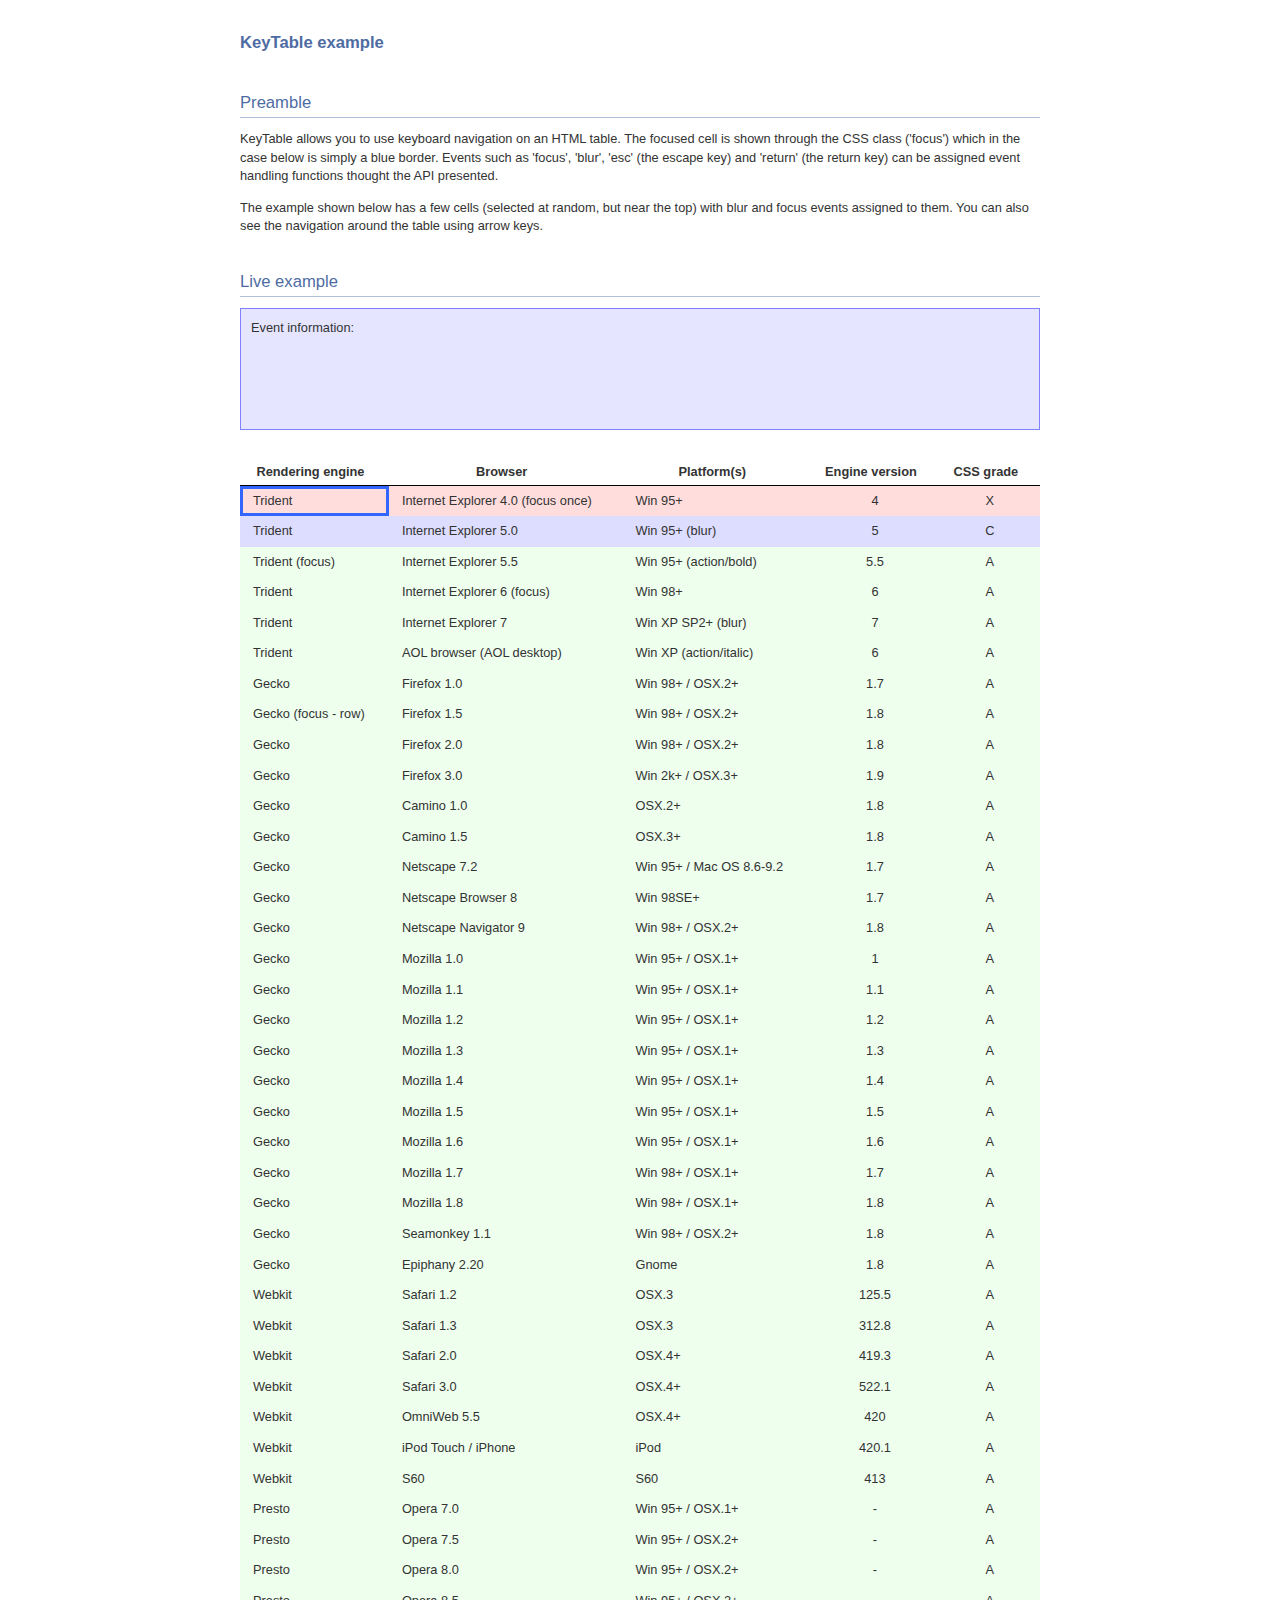
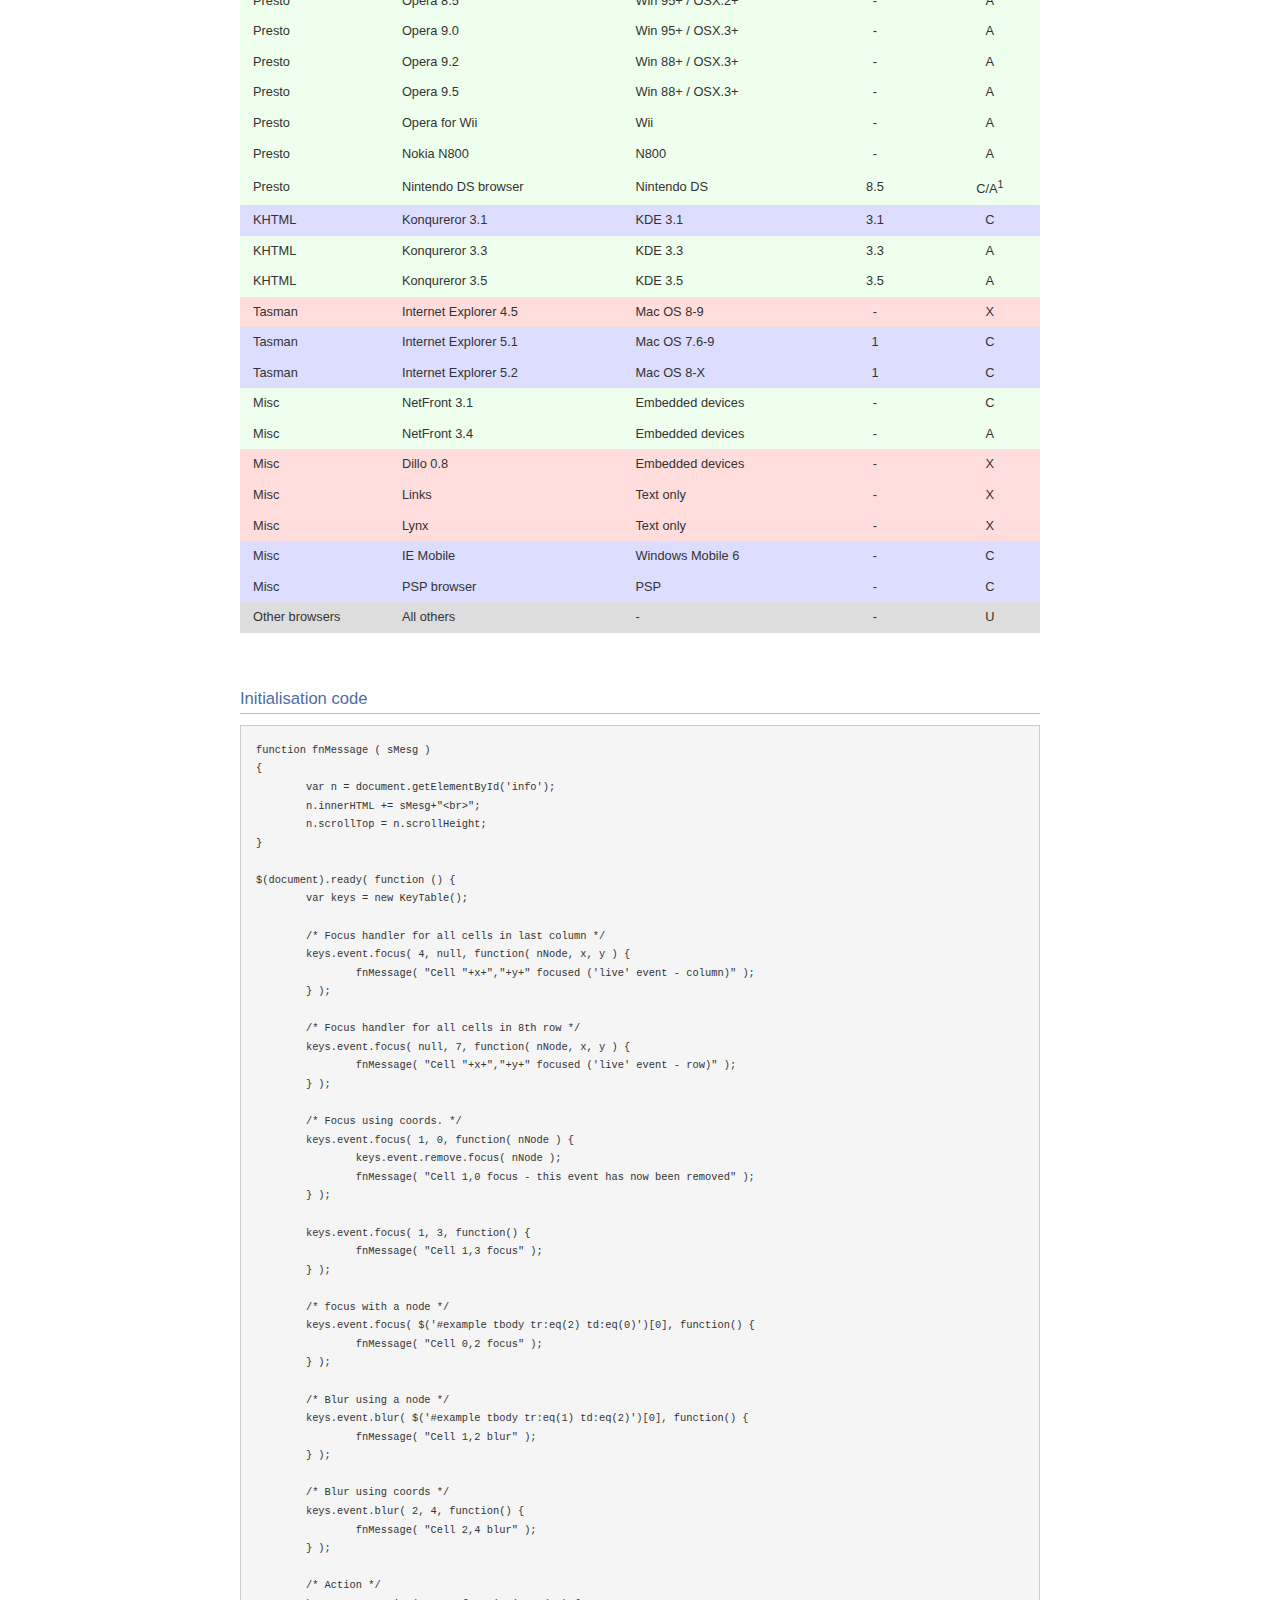
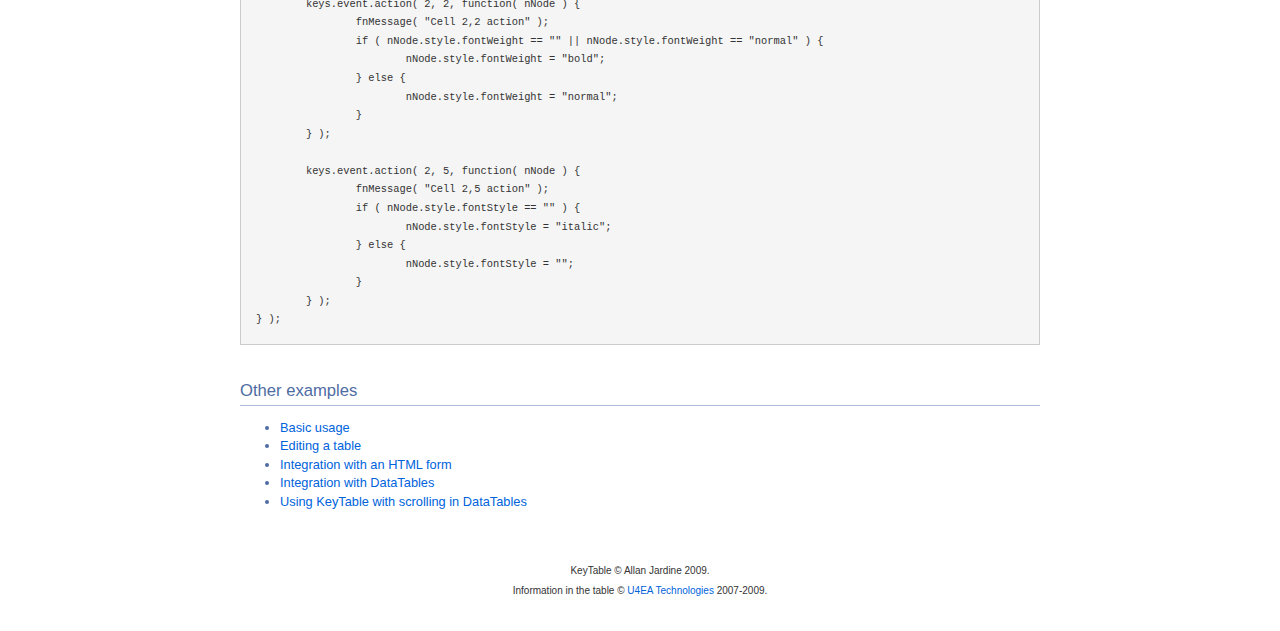
<file: js/DataTables-1.9.4/extras/KeyTable/index.html>
<!DOCTYPE HTML PUBLIC "-//W3C//DTD HTML 4.01//EN" "http://www.w3.org/TR/html4/strict.dtd">
<html>
	<head>
		<meta http-equiv="content-type" content="text/html; charset=utf-8">
		<link rel="shortcut icon" type="image/ico" href="http://www.sprymedia.co.uk/media/images/favicon.ico">
		
		<title>KeyTables example</title>
		<style type="text/css" title="currentStyle">
			@import "../../media/css/demo_page.css";
			@import "../../media/css/demo_table.css";
		</style>
		<script type="text/javascript" charset="utf-8" src="../../media/js/jquery.js"></script>
		<script type="text/javascript" charset="utf-8" src="js/KeyTable.js"></script>
		<script type="text/javascript" charset="utf-8">
			function fnMessage ( sMesg )
			{
				var n = document.getElementById('info');
				n.innerHTML += sMesg+"<br>";
				n.scrollTop = n.scrollHeight;
			}
			
			$(document).ready( function () {
				var keys = new KeyTable();
				
				/* Focus handler for all cells in last column */
				keys.event.focus( 4, null, function( nNode, x, y ) {
					fnMessage( "Cell "+x+","+y+" focused ('live' event - column)" );
				} );
				
				/* Focus handler for all cells in 8th row */
				keys.event.focus( null, 7, function( nNode, x, y ) {
					fnMessage( "Cell "+x+","+y+" focused ('live' event - row)" );
				} );
				
				/* Focus using coords. */
				keys.event.focus( 1, 0, function( nNode ) {
					keys.event.remove.focus( nNode );
					fnMessage( "Cell 1,0 focus - this event has now been removed" );
				} );
				
				keys.event.focus( 1, 3, function() {
					fnMessage( "Cell 1,3 focus" );
				} );
				
				/* focus with a node */
				keys.event.focus( $('#example tbody tr:eq(2) td:eq(0)')[0], function() {
					fnMessage( "Cell 0,2 focus" );
				} );
				
				/* Blur using a node */
				keys.event.blur( $('#example tbody tr:eq(1) td:eq(2)')[0], function() {
					fnMessage( "Cell 1,2 blur" );
				} );
				
				/* Blur using coords */
				keys.event.blur( 2, 4, function() {
					fnMessage( "Cell 2,4 blur" );
				} );
				
				/* Action */
				keys.event.action( 2, 2, function( nNode ) {
					fnMessage( "Cell 2,2 action" );
					if ( nNode.style.fontWeight == "" || nNode.style.fontWeight == "normal" ) {
						nNode.style.fontWeight = "bold";
					} else {
						nNode.style.fontWeight = "normal";
					}
				} );
				
				keys.event.action( 2, 5, function( nNode ) {
					fnMessage( "Cell 2,5 action" );
					if ( nNode.style.fontStyle == "" ) {
						nNode.style.fontStyle = "italic";
					} else {
						nNode.style.fontStyle = "";
					}
				} );
			} );
		</script>
	</head>
	<body id="dt_example">
		<div id="container">
			<div class="full_width big">
				KeyTable example
			</div>
			
			<h1>Preamble</h1>
			<p>KeyTable allows you to use keyboard navigation on an HTML table. The focused cell is shown through the CSS class ('focus') which in the case below is simply a blue border. Events such as 'focus', 'blur', 'esc' (the escape key) and 'return' (the return key) can be assigned event handling functions thought the API presented.</p>
			<p>The example shown below has a few cells (selected at random, but near the top) with blur and focus events assigned to them. You can also see the navigation around the table using arrow keys.</p>
			
			<h1>Live example</h1>
			<div id="info" class="box">
				Event information:<br>
			</div>
			<div id="demo">
<table cellpadding="0" cellspacing="0" border="0" class="display KeyTable" id="example">
	<thead>
		<tr>
			<th>Rendering engine</th>
			<th>Browser</th>
			<th>Platform(s)</th>
			<th>Engine version</th>
			<th>CSS grade</th>
		</tr>
	</thead>
	<tbody>
		<tr class="gradeX">
			<td>Trident</td>
			<td>Internet Explorer 4.0 (focus once)</td>
			<td>Win 95+</td>
			<td class="center">4</td>
			<td class="center">X</td>
		</tr>
		<tr class="gradeC">
			<td>Trident</td>
			<td>Internet Explorer 5.0</td>
			<td>Win 95+ (blur)</td>
			<td class="center">5</td>
			<td class="center">C</td>
		</tr>
		<tr class="gradeA">
			<td>Trident (focus)</td>
			<td>Internet Explorer 5.5</td>
			<td>Win 95+ (action/bold)</td>
			<td class="center">5.5</td>
			<td class="center">A</td>
		</tr>
		<tr class="gradeA">
			<td>Trident</td>
			<td>Internet Explorer 6 (focus)</td>
			<td>Win 98+</td>
			<td class="center">6</td>
			<td class="center">A</td>
		</tr>
		<tr class="gradeA">
			<td>Trident</td>
			<td>Internet Explorer 7</td>
			<td>Win XP SP2+ (blur)</td>
			<td class="center">7</td>
			<td class="center">A</td>
		</tr>
		<tr class="gradeA">
			<td>Trident</td>
			<td>AOL browser (AOL desktop)</td>
			<td>Win XP (action/italic)</td>
			<td class="center">6</td>
			<td class="center">A</td>
		</tr>
		<tr class="gradeA">
			<td>Gecko</td>
			<td>Firefox 1.0</td>
			<td>Win 98+ / OSX.2+</td>
			<td class="center">1.7</td>
			<td class="center">A</td>
		</tr>
		<tr class="gradeA">
			<td>Gecko (focus - row)</td>
			<td>Firefox 1.5</td>
			<td>Win 98+ / OSX.2+</td>
			<td class="center">1.8</td>
			<td class="center">A</td>
		</tr>
		<tr class="gradeA">
			<td>Gecko</td>
			<td>Firefox 2.0</td>
			<td>Win 98+ / OSX.2+</td>
			<td class="center">1.8</td>
			<td class="center">A</td>
		</tr>
		<tr class="gradeA">
			<td>Gecko</td>
			<td>Firefox 3.0</td>
			<td>Win 2k+ / OSX.3+</td>
			<td class="center">1.9</td>
			<td class="center">A</td>
		</tr>
		<tr class="gradeA">
			<td>Gecko</td>
			<td>Camino 1.0</td>
			<td>OSX.2+</td>
			<td class="center">1.8</td>
			<td class="center">A</td>
		</tr>
		<tr class="gradeA">
			<td>Gecko</td>
			<td>Camino 1.5</td>
			<td>OSX.3+</td>
			<td class="center">1.8</td>
			<td class="center">A</td>
		</tr>
		<tr class="gradeA">
			<td>Gecko</td>
			<td>Netscape 7.2</td>
			<td>Win 95+ / Mac OS 8.6-9.2</td>
			<td class="center">1.7</td>
			<td class="center">A</td>
		</tr>
		<tr class="gradeA">
			<td>Gecko</td>
			<td>Netscape Browser 8</td>
			<td>Win 98SE+</td>
			<td class="center">1.7</td>
			<td class="center">A</td>
		</tr>
		<tr class="gradeA">
			<td>Gecko</td>
			<td>Netscape Navigator 9</td>
			<td>Win 98+ / OSX.2+</td>
			<td class="center">1.8</td>
			<td class="center">A</td>
		</tr>
		<tr class="gradeA">
			<td>Gecko</td>
			<td>Mozilla 1.0</td>
			<td>Win 95+ / OSX.1+</td>
			<td class="center">1</td>
			<td class="center">A</td>
		</tr>
		<tr class="gradeA">
			<td>Gecko</td>
			<td>Mozilla 1.1</td>
			<td>Win 95+ / OSX.1+</td>
			<td class="center">1.1</td>
			<td class="center">A</td>
		</tr>
		<tr class="gradeA">
			<td>Gecko</td>
			<td>Mozilla 1.2</td>
			<td>Win 95+ / OSX.1+</td>
			<td class="center">1.2</td>
			<td class="center">A</td>
		</tr>
		<tr class="gradeA">
			<td>Gecko</td>
			<td>Mozilla 1.3</td>
			<td>Win 95+ / OSX.1+</td>
			<td class="center">1.3</td>
			<td class="center">A</td>
		</tr>
		<tr class="gradeA">
			<td>Gecko</td>
			<td>Mozilla 1.4</td>
			<td>Win 95+ / OSX.1+</td>
			<td class="center">1.4</td>
			<td class="center">A</td>
		</tr>
		<tr class="gradeA">
			<td>Gecko</td>
			<td>Mozilla 1.5</td>
			<td>Win 95+ / OSX.1+</td>
			<td class="center">1.5</td>
			<td class="center">A</td>
		</tr>
		<tr class="gradeA">
			<td>Gecko</td>
			<td>Mozilla 1.6</td>
			<td>Win 95+ / OSX.1+</td>
			<td class="center">1.6</td>
			<td class="center">A</td>
		</tr>
		<tr class="gradeA">
			<td>Gecko</td>
			<td>Mozilla 1.7</td>
			<td>Win 98+ / OSX.1+</td>
			<td class="center">1.7</td>
			<td class="center">A</td>
		</tr>
		<tr class="gradeA">
			<td>Gecko</td>
			<td>Mozilla 1.8</td>
			<td>Win 98+ / OSX.1+</td>
			<td class="center">1.8</td>
			<td class="center">A</td>
		</tr>
		<tr class="gradeA">
			<td>Gecko</td>
			<td>Seamonkey 1.1</td>
			<td>Win 98+ / OSX.2+</td>
			<td class="center">1.8</td>
			<td class="center">A</td>
		</tr>
		<tr class="gradeA">
			<td>Gecko</td>
			<td>Epiphany 2.20</td>
			<td>Gnome</td>
			<td class="center">1.8</td>
			<td class="center">A</td>
		</tr>
		<tr class="gradeA">
			<td>Webkit</td>
			<td>Safari 1.2</td>
			<td>OSX.3</td>
			<td class="center">125.5</td>
			<td class="center">A</td>
		</tr>
		<tr class="gradeA">
			<td>Webkit</td>
			<td>Safari 1.3</td>
			<td>OSX.3</td>
			<td class="center">312.8</td>
			<td class="center">A</td>
		</tr>
		<tr class="gradeA">
			<td>Webkit</td>
			<td>Safari 2.0</td>
			<td>OSX.4+</td>
			<td class="center">419.3</td>
			<td class="center">A</td>
		</tr>
		<tr class="gradeA">
			<td>Webkit</td>
			<td>Safari 3.0</td>
			<td>OSX.4+</td>
			<td class="center">522.1</td>
			<td class="center">A</td>
		</tr>
		<tr class="gradeA">
			<td>Webkit</td>
			<td>OmniWeb 5.5</td>
			<td>OSX.4+</td>
			<td class="center">420</td>
			<td class="center">A</td>
		</tr>
		<tr class="gradeA">
			<td>Webkit</td>
			<td>iPod Touch / iPhone</td>
			<td>iPod</td>
			<td class="center">420.1</td>
			<td class="center">A</td>
		</tr>
		<tr class="gradeA">
			<td>Webkit</td>
			<td>S60</td>
			<td>S60</td>
			<td class="center">413</td>
			<td class="center">A</td>
		</tr>
		<tr class="gradeA">
			<td>Presto</td>
			<td>Opera 7.0</td>
			<td>Win 95+ / OSX.1+</td>
			<td class="center">-</td>
			<td class="center">A</td>
		</tr>
		<tr class="gradeA">
			<td>Presto</td>
			<td>Opera 7.5</td>
			<td>Win 95+ / OSX.2+</td>
			<td class="center">-</td>
			<td class="center">A</td>
		</tr>
		<tr class="gradeA">
			<td>Presto</td>
			<td>Opera 8.0</td>
			<td>Win 95+ / OSX.2+</td>
			<td class="center">-</td>
			<td class="center">A</td>
		</tr>
		<tr class="gradeA">
			<td>Presto</td>
			<td>Opera 8.5</td>
			<td>Win 95+ / OSX.2+</td>
			<td class="center">-</td>
			<td class="center">A</td>
		</tr>
		<tr class="gradeA">
			<td>Presto</td>
			<td>Opera 9.0</td>
			<td>Win 95+ / OSX.3+</td>
			<td class="center">-</td>
			<td class="center">A</td>
		</tr>
		<tr class="gradeA">
			<td>Presto</td>
			<td>Opera 9.2</td>
			<td>Win 88+ / OSX.3+</td>
			<td class="center">-</td>
			<td class="center">A</td>
		</tr>
		<tr class="gradeA">
			<td>Presto</td>
			<td>Opera 9.5</td>
			<td>Win 88+ / OSX.3+</td>
			<td class="center">-</td>
			<td class="center">A</td>
		</tr>
		<tr class="gradeA">
			<td>Presto</td>
			<td>Opera for Wii</td>
			<td>Wii</td>
			<td class="center">-</td>
			<td class="center">A</td>
		</tr>
		<tr class="gradeA">
			<td>Presto</td>
			<td>Nokia N800</td>
			<td>N800</td>
			<td class="center">-</td>
			<td class="center">A</td>
		</tr>
		<tr class="gradeA">
			<td>Presto</td>
			<td>Nintendo DS browser</td>
			<td>Nintendo DS</td>
			<td class="center">8.5</td>
			<td class="center">C/A<sup>1</sup></td>
		</tr>
		<tr class="gradeC">
			<td>KHTML</td>
			<td>Konqureror 3.1</td>
			<td>KDE 3.1</td>
			<td class="center">3.1</td>
			<td class="center">C</td>
		</tr>
		<tr class="gradeA">
			<td>KHTML</td>
			<td>Konqureror 3.3</td>
			<td>KDE 3.3</td>
			<td class="center">3.3</td>
			<td class="center">A</td>
		</tr>
		<tr class="gradeA">
			<td>KHTML</td>
			<td>Konqureror 3.5</td>
			<td>KDE 3.5</td>
			<td class="center">3.5</td>
			<td class="center">A</td>
		</tr>
		<tr class="gradeX">
			<td>Tasman</td>
			<td>Internet Explorer 4.5</td>
			<td>Mac OS 8-9</td>
			<td class="center">-</td>
			<td class="center">X</td>
		</tr>
		<tr class="gradeC">
			<td>Tasman</td>
			<td>Internet Explorer 5.1</td>
			<td>Mac OS 7.6-9</td>
			<td class="center">1</td>
			<td class="center">C</td>
		</tr>
		<tr class="gradeC">
			<td>Tasman</td>
			<td>Internet Explorer 5.2</td>
			<td>Mac OS 8-X</td>
			<td class="center">1</td>
			<td class="center">C</td>
		</tr>
		<tr class="gradeA">
			<td>Misc</td>
			<td>NetFront 3.1</td>
			<td>Embedded devices</td>
			<td class="center">-</td>
			<td class="center">C</td>
		</tr>
		<tr class="gradeA">
			<td>Misc</td>
			<td>NetFront 3.4</td>
			<td>Embedded devices</td>
			<td class="center">-</td>
			<td class="center">A</td>
		</tr>
		<tr class="gradeX">
			<td>Misc</td>
			<td>Dillo 0.8</td>
			<td>Embedded devices</td>
			<td class="center">-</td>
			<td class="center">X</td>
		</tr>
		<tr class="gradeX">
			<td>Misc</td>
			<td>Links</td>
			<td>Text only</td>
			<td class="center">-</td>
			<td class="center">X</td>
		</tr>
		<tr class="gradeX">
			<td>Misc</td>
			<td>Lynx</td>
			<td>Text only</td>
			<td class="center">-</td>
			<td class="center">X</td>
		</tr>
		<tr class="gradeC">
			<td>Misc</td>
			<td>IE Mobile</td>
			<td>Windows Mobile 6</td>
			<td class="center">-</td>
			<td class="center">C</td>
		</tr>
		<tr class="gradeC">
			<td>Misc</td>
			<td>PSP browser</td>
			<td>PSP</td>
			<td class="center">-</td>
			<td class="center">C</td>
		</tr>
		<tr class="gradeU">
			<td>Other browsers</td>
			<td>All others</td>
			<td>-</td>
			<td class="center">-</td>
			<td class="center">U</td>
		</tr>
	</tbody>
</table>
			</div>
			<div class="spacer"></div>
			
			
			<h1>Initialisation code</h1>
			<pre>function fnMessage ( sMesg )
{
	var n = document.getElementById('info');
	n.innerHTML += sMesg+"&lt;br&gt;";
	n.scrollTop = n.scrollHeight;
}

$(document).ready( function () {
	var keys = new KeyTable();
	
	/* Focus handler for all cells in last column */
	keys.event.focus( 4, null, function( nNode, x, y ) {
		fnMessage( "Cell "+x+","+y+" focused ('live' event - column)" );
	} );
	
	/* Focus handler for all cells in 8th row */
	keys.event.focus( null, 7, function( nNode, x, y ) {
		fnMessage( "Cell "+x+","+y+" focused ('live' event - row)" );
	} );
	
	/* Focus using coords. */
	keys.event.focus( 1, 0, function( nNode ) {
		keys.event.remove.focus( nNode );
		fnMessage( "Cell 1,0 focus - this event has now been removed" );
	} );
	
	keys.event.focus( 1, 3, function() {
		fnMessage( "Cell 1,3 focus" );
	} );
	
	/* focus with a node */
	keys.event.focus( $('#example tbody tr:eq(2) td:eq(0)')[0], function() {
		fnMessage( "Cell 0,2 focus" );
	} );
	
	/* Blur using a node */
	keys.event.blur( $('#example tbody tr:eq(1) td:eq(2)')[0], function() {
		fnMessage( "Cell 1,2 blur" );
	} );
	
	/* Blur using coords */
	keys.event.blur( 2, 4, function() {
		fnMessage( "Cell 2,4 blur" );
	} );
	
	/* Action */
	keys.event.action( 2, 2, function( nNode ) {
		fnMessage( "Cell 2,2 action" );
		if ( nNode.style.fontWeight == "" || nNode.style.fontWeight == "normal" ) {
			nNode.style.fontWeight = "bold";
		} else {
			nNode.style.fontWeight = "normal";
		}
	} );
	
	keys.event.action( 2, 5, function( nNode ) {
		fnMessage( "Cell 2,5 action" );
		if ( nNode.style.fontStyle == "" ) {
			nNode.style.fontStyle = "italic";
		} else {
			nNode.style.fontStyle = "";
		}
	} );
} );</pre>
			
			
			<h1>Other examples</h1>
			<ul>
				<li><a href="index.html">Basic usage</a></li>
				<li><a href="editing.html">Editing a table</a></li>
				<li><a href="form.html">Integration with an HTML form</a></li>
				<li><a href="datatable.html">Integration with DataTables</a></li>
				<li><a href="datatable_scrolling.html">Using KeyTable with scrolling in DataTables</a></li>
			</ul>
			
			<div id="footer" style="text-align:center;">
				<span style="font-size:10px;">
					KeyTable &copy; Allan Jardine 2009.<br>
					Information in the table &copy; <a href="http://www.u4eatech.com">U4EA Technologies</a> 2007-2009.</span>
			</div>
		</div>
	</body>
</html>
</file>
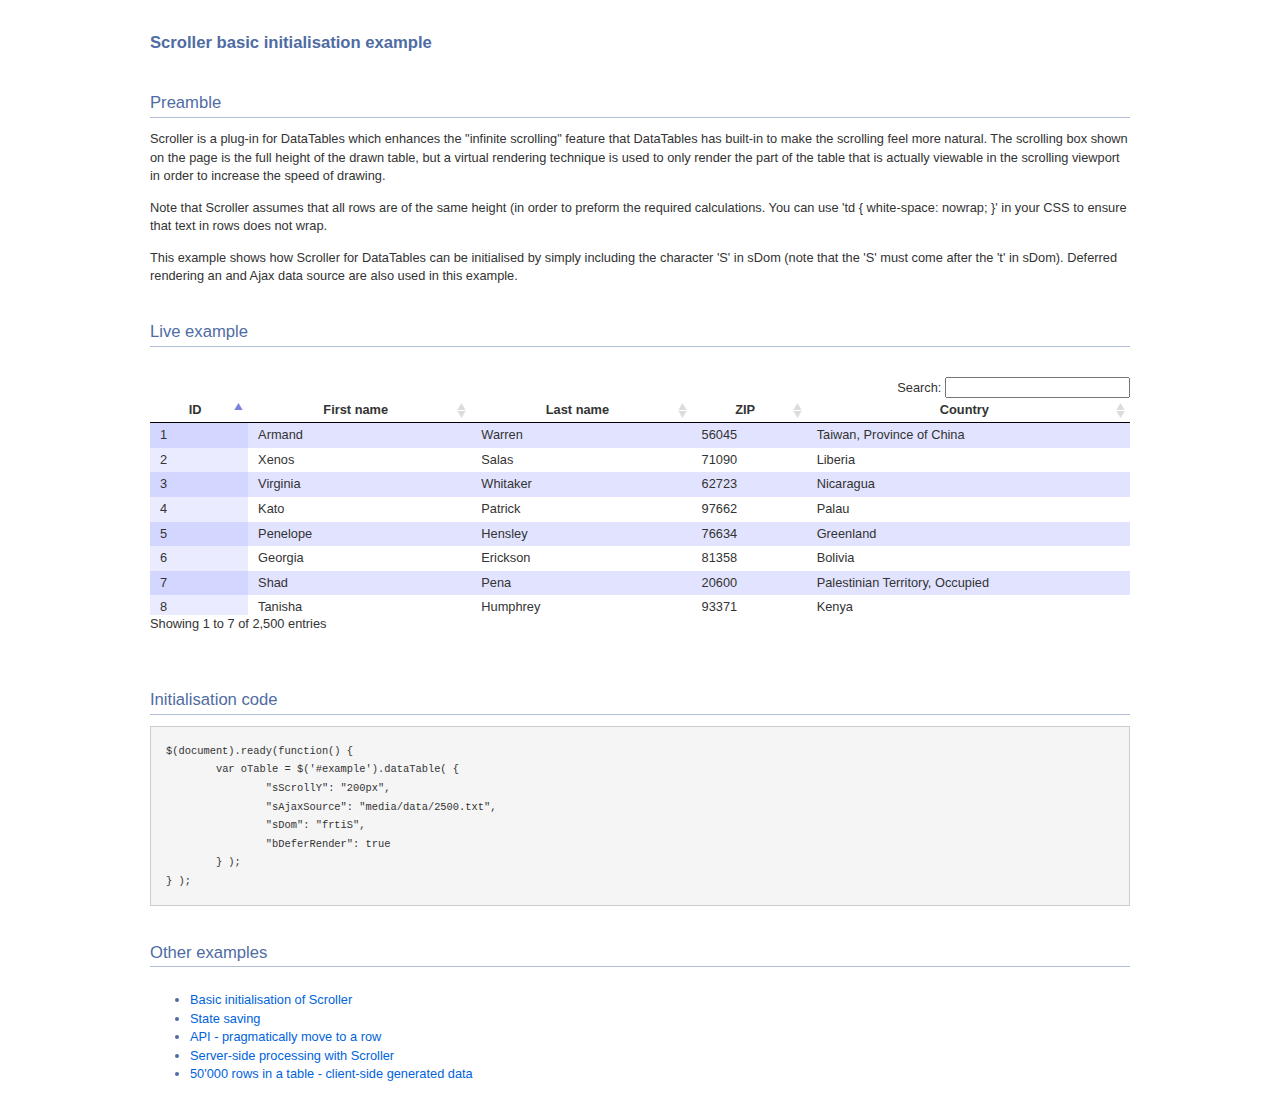
<file: js/DataTables-1.9.4/extras/Scroller/index.html>
<!DOCTYPE HTML PUBLIC "-//W3C//DTD HTML 4.01//EN" "http://www.w3.org/TR/html4/strict.dtd">
<html>
	<head>
		<meta http-equiv="content-type" content="text/html; charset=utf-8" />
		<link rel="shortcut icon" type="image/ico" href="http://www.datatables.net/favicon.ico" />
		
		<title>DataTables example</title>
		<style type="text/css">
			@import "../../media/css/demo_page.css";
			@import "../../media/css/demo_table.css";
			@import "media/css/dataTables.scroller.css";
		</style>
		<script type="text/javascript" language="javascript" src="../../media/js/jquery.js"></script>
		<script type="text/javascript" language="javascript" src="../../media/js/jquery.dataTables.js"></script>
		<script type="text/javascript" language="javascript" src="media/js/dataTables.scroller.js"></script>
		<script type="text/javascript" charset="utf-8">
			$(document).ready(function() {
				var oTable = $('#example').dataTable( {
					"sScrollY": "192px",
					"sAjaxSource": "media/data/2500.txt",
					"sDom": "frtiS",
					"bDeferRender": true
				} );
			} );
		</script>
	</head>
	<body id="dt_example">
		<div id="container" style="width:980px">
			<div class="full_width big">
				Scroller basic initialisation example
			</div>
			
			<h1>Preamble</h1>
			<p>Scroller is a plug-in for DataTables which enhances the "infinite scrolling" feature that DataTables has built-in to make the scrolling feel more natural. The scrolling box shown on the page is the full height of the drawn table, but a virtual rendering technique is used to only render the part of the table that is actually viewable in the scrolling viewport in order to increase the speed of drawing.</p>
			<p>Note that Scroller assumes that all rows are of the same height (in order to preform the required calculations. You can use 'td { white-space: nowrap; }' in your CSS to ensure that text in rows does not wrap.</p>
			<p>This example shows how Scroller for DataTables can be initialised by simply including the character 'S' in sDom (note that the 'S' must come after the 't' in sDom). Deferred rendering an and Ajax data source are also used in this example.</p>
			
			<h1>Live example</h1>
			<div id="demo">
<table cellpadding="0" cellspacing="0" border="0" class="display" id="example">
	<thead>
		<tr>
			<th>ID</th>
			<th>First name</th>
			<th>Last name</th>
			<th>ZIP</th>
			<th width="33%">Country</th>
		</tr>
	</thead>
</table>
			</div>
			<div class="spacer"></div>
			
			
			<h1>Initialisation code</h1>
			<pre>$(document).ready(function() {
	var oTable = $('#example').dataTable( {
		"sScrollY": "200px",
		"sAjaxSource": "media/data/2500.txt",
		"sDom": "frtiS",
		"bDeferRender": true
	} );
} );</pre>
			
			
			<h1>Other examples</h1>
			<div class="demo_links">
				<ul>
					<li><a href="index.html">Basic initialisation of Scroller</a></li>
					<li><a href="state_saving.html">State saving</a></li>
					<li><a href="api_scrolling.html">API - pragmatically move to a row</a></li>
					<li><a href="server-side_processing.html">Server-side processing with Scroller</a></li>
					<li><a href="large_js_source.html">50'000 rows in a table - client-side generated data</a></li>
				</ul>
			</div>
			
		</div>
	</body>
</html>
</file>
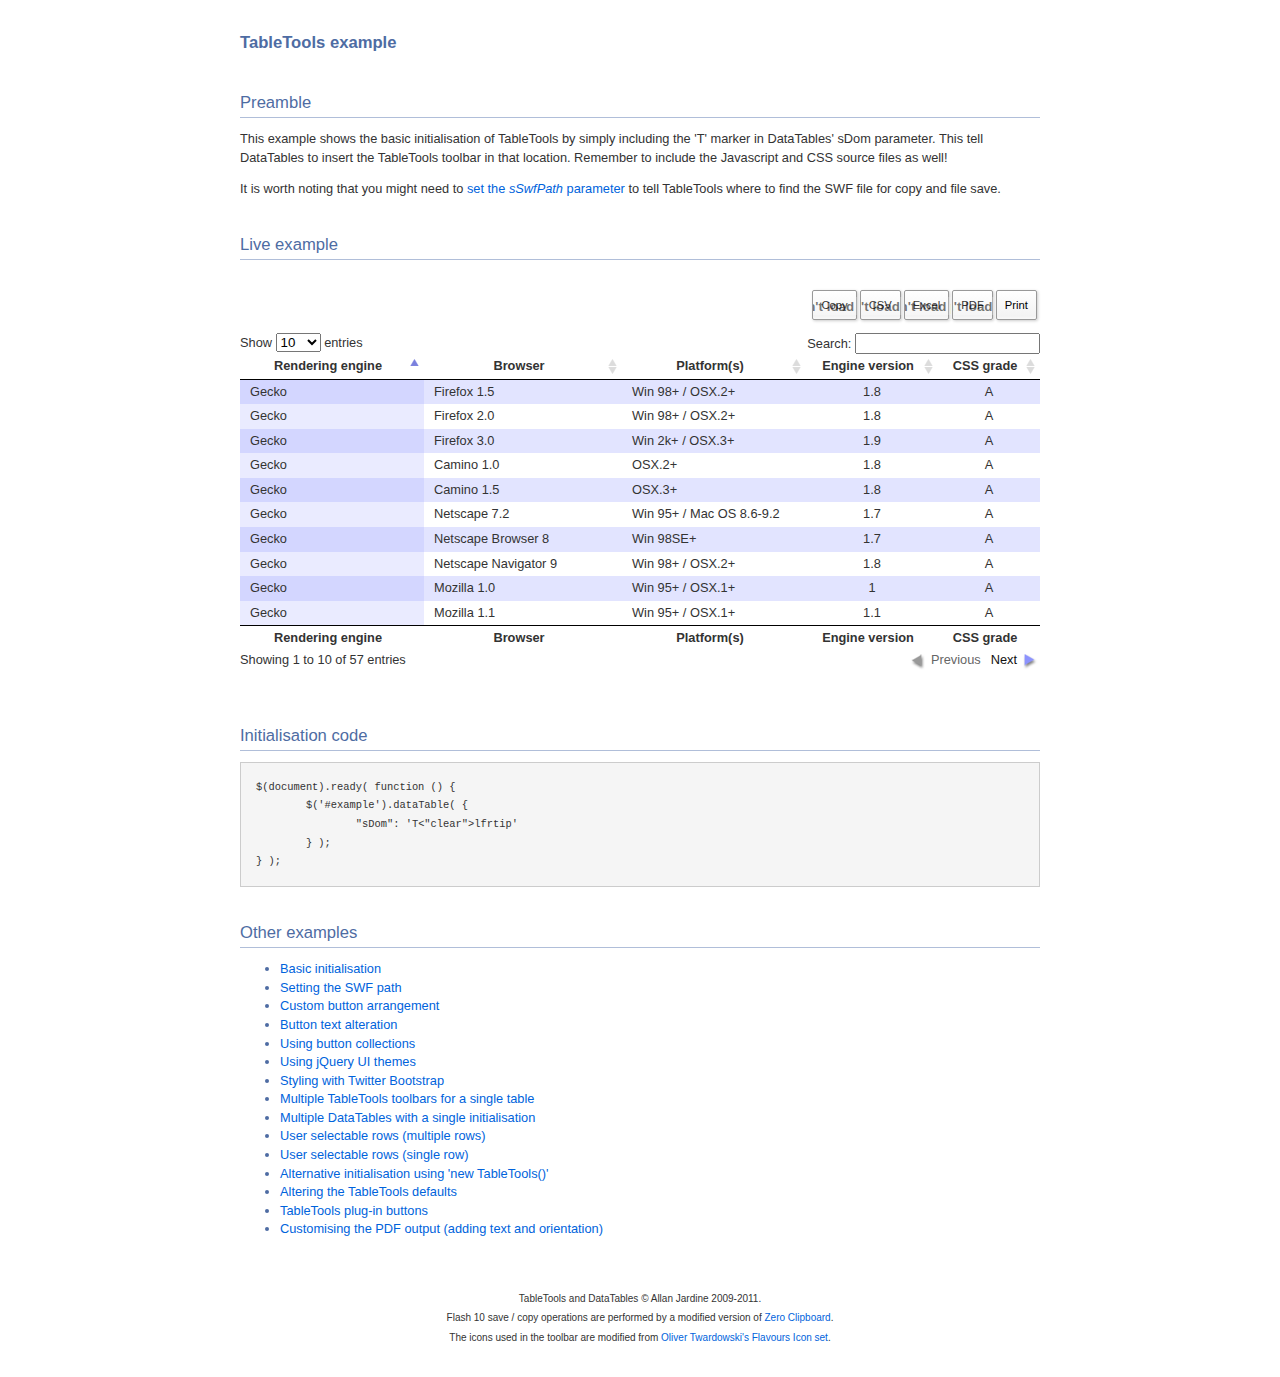
<file: js/DataTables-1.9.4/extras/TableTools/index.html>
<!DOCTYPE HTML PUBLIC "-//W3C//DTD HTML 4.01//EN" "http://www.w3.org/TR/html4/strict.dtd">
<html>
	<head>
		<meta http-equiv="content-type" content="text/html; charset=utf-8">
		<link rel="shortcut icon" type="image/ico" href="http://www.sprymedia.co.uk/media/images/favicon.ico">
		
		<title>TableTools example</title>
		<style type="text/css" title="currentStyle">
			@import "../../media/css/demo_page.css";
			@import "../../media/css/demo_table.css";
			@import "media/css/TableTools.css";
		</style>
		<script type="text/javascript" charset="utf-8" src="../../media/js/jquery.js"></script>
		<script type="text/javascript" charset="utf-8" src="../../media/js/jquery.dataTables.js"></script>
		<script type="text/javascript" charset="utf-8" src="media/js/ZeroClipboard.js"></script>
		<script type="text/javascript" charset="utf-8" src="media/js/TableTools.js"></script>
		<script type="text/javascript" charset="utf-8">
			$(document).ready( function () {
				$('#example').dataTable( {
					"sDom": 'T<"clear">lfrtip'
				} );
			} );
		</script>
	</head>
	<body id="dt_example">
		<div id="container">
			<div class="full_width big">
				TableTools example
			</div>
			
			<h1>Preamble</h1>
			<p>This example shows the basic initialisation of TableTools by simply including the 'T' marker in DataTables' sDom parameter. This tell DataTables to insert the TableTools toolbar in that location. Remember to include the Javascript and CSS source files as well!</p>
			<p>It is worth noting that you might need to <a href="swf_path.html">set the <i>sSwfPath</i> parameter</a> to tell TableTools where to find the SWF file for copy and file save.</p>
			
			<h1>Live example</h1>
			<div id="demo">
<table cellpadding="0" cellspacing="0" border="0" class="display" id="example">
	<thead>
		<tr>
			<th>Rendering engine</th>
			<th>Browser</th>
			<th>Platform(s)</th>
			<th>Engine version</th>
			<th>CSS grade</th>
		</tr>
	</thead>
	<tfoot>
		<tr>
			<th>Rendering engine</th>
			<th>Browser</th>
			<th>Platform(s)</th>
			<th>Engine version</th>
			<th>CSS grade</th>
		</tr>
	</tfoot>
	<tbody>
		<tr class="odd_gradeX">
			<td>Trident</td>
			<td>Internet Explorer 4.0</td>
			<td>Win 95+ (Entity: &amp;)</td>
			<td class="center">4</td>
			<td class="center">X</td>
		</tr>
		<tr class="even_gradeC">
			<td>Trident</td>
			<td>Internet Explorer 5.0</td>
			<td>Win 95+</td>
			<td class="center">5</td>
			<td class="center">C</td>
		</tr>
		<tr class="odd_gradeA">
			<td>Trident</td>
			<td>Internet Explorer 5.5</td>
			<td>Win 95+</td>
			<td class="center">5.5</td>
			<td class="center">A</td>
		</tr>
		<tr class="even_gradeA">
			<td>Trident</td>
			<td>Internet Explorer 6</td>
			<td>Win 98+</td>
			<td class="center">6</td>
			<td class="center">A</td>
		</tr>
		<tr class="odd_gradeA">
			<td>Trident</td>
			<td>Internet Explorer 7</td>
			<td>Win XP SP2+</td>
			<td class="center">7</td>
			<td class="center">A</td>
		</tr>
		<tr class="even_gradeA">
			<td>Trident</td>
			<td>AOL browser (AOL desktop)</td>
			<td>Win XP</td>
			<td class="center">6</td>
			<td class="center">A</td>
		</tr>
		<tr class="odd_gradeA">
			<td>Gecko (UTF-8: $¢€ היצוא)</td>
			<td>Firefox 1.0</td>
			<td>Win 98+ / OSX.2+</td>
			<td class="center">1.7</td>
			<td class="center">A</td>
		</tr>
		<tr class="even_gradeA">
			<td>Gecko</td>
			<td>Firefox 1.5</td>
			<td>Win 98+ / OSX.2+</td>
			<td class="center">1.8</td>
			<td class="center">A</td>
		</tr>
		<tr class="odd_gradeA">
			<td>Gecko</td>
			<td>Firefox 2.0</td>
			<td>Win 98+ / OSX.2+</td>
			<td class="center">1.8</td>
			<td class="center">A</td>
		</tr>
		<tr class="even_gradeA">
			<td>Gecko</td>
			<td>Firefox 3.0</td>
			<td>Win 2k+ / OSX.3+</td>
			<td class="center">1.9</td>
			<td class="center">A</td>
		</tr>
		<tr class="odd_gradeA">
			<td>Gecko</td>
			<td>Camino 1.0</td>
			<td>OSX.2+</td>
			<td class="center">1.8</td>
			<td class="center">A</td>
		</tr>
		<tr class="even_gradeA">
			<td>Gecko</td>
			<td>Camino 1.5</td>
			<td>OSX.3+</td>
			<td class="center">1.8</td>
			<td class="center">A</td>
		</tr>
		<tr class="odd_gradeA">
			<td>Gecko</td>
			<td>Netscape 7.2</td>
			<td>Win 95+ / Mac OS 8.6-9.2</td>
			<td class="center">1.7</td>
			<td class="center">A</td>
		</tr>
		<tr class="even_gradeA">
			<td>Gecko</td>
			<td>Netscape Browser 8</td>
			<td>Win 98SE+</td>
			<td class="center">1.7</td>
			<td class="center">A</td>
		</tr>
		<tr class="odd_gradeA">
			<td>Gecko</td>
			<td>Netscape Navigator 9</td>
			<td>Win 98+ / OSX.2+</td>
			<td class="center">1.8</td>
			<td class="center">A</td>
		</tr>
		<tr class="even_gradeA">
			<td>Gecko</td>
			<td>Mozilla 1.0</td>
			<td>Win 95+ / OSX.1+</td>
			<td class="center">1</td>
			<td class="center">A</td>
		</tr>
		<tr class="odd_gradeA">
			<td>Gecko</td>
			<td>Mozilla 1.1</td>
			<td>Win 95+ / OSX.1+</td>
			<td class="center">1.1</td>
			<td class="center">A</td>
		</tr>
		<tr class="even_gradeA">
			<td>Gecko</td>
			<td>Mozilla 1.2</td>
			<td>Win 95+ / OSX.1+</td>
			<td class="center">1.2</td>
			<td class="center">A</td>
		</tr>
		<tr class="odd_gradeA">
			<td>Gecko</td>
			<td>Mozilla 1.3</td>
			<td>Win 95+ / OSX.1+</td>
			<td class="center">1.3</td>
			<td class="center">A</td>
		</tr>
		<tr class="even_gradeA">
			<td>Gecko</td>
			<td>Mozilla 1.4</td>
			<td>Win 95+ / OSX.1+</td>
			<td class="center">1.4</td>
			<td class="center">A</td>
		</tr>
		<tr class="odd_gradeA">
			<td>Gecko</td>
			<td>Mozilla 1.5</td>
			<td>Win 95+ / OSX.1+</td>
			<td class="center">1.5</td>
			<td class="center">A</td>
		</tr>
		<tr class="even_gradeA">
			<td>Gecko</td>
			<td>Mozilla 1.6</td>
			<td>Win 95+ / OSX.1+</td>
			<td class="center">1.6</td>
			<td class="center">A</td>
		</tr>
		<tr class="odd_gradeA">
			<td>Gecko</td>
			<td>Mozilla 1.7</td>
			<td>Win 98+ / OSX.1+</td>
			<td class="center">1.7</td>
			<td class="center">A</td>
		</tr>
		<tr class="even_gradeA">
			<td>Gecko</td>
			<td>Mozilla 1.8</td>
			<td>Win 98+ / OSX.1+</td>
			<td class="center">1.8</td>
			<td class="center">A</td>
		</tr>
		<tr class="odd_gradeA">
			<td>Gecko</td>
			<td>Seamonkey 1.1</td>
			<td>Win 98+ / OSX.2+</td>
			<td class="center">1.8</td>
			<td class="center">A</td>
		</tr>
		<tr class="even_gradeA">
			<td>Gecko</td>
			<td>Epiphany 2.20</td>
			<td>Gnome</td>
			<td class="center">1.8</td>
			<td class="center">A</td>
		</tr>
		<tr class="odd_gradeA">
			<td>Webkit</td>
			<td>Safari 1.2</td>
			<td>OSX.3</td>
			<td class="center">125.5</td>
			<td class="center">A</td>
		</tr>
		<tr class="even_gradeA">
			<td>Webkit</td>
			<td>Safari 1.3</td>
			<td>OSX.3</td>
			<td class="center">312.8</td>
			<td class="center">A</td>
		</tr>
		<tr class="odd_gradeA">
			<td>Webkit</td>
			<td>Safari 2.0</td>
			<td>OSX.4+</td>
			<td class="center">419.3</td>
			<td class="center">A</td>
		</tr>
		<tr class="even_gradeA">
			<td>Webkit</td>
			<td>Safari 3.0</td>
			<td>OSX.4+</td>
			<td class="center">522.1</td>
			<td class="center">A</td>
		</tr>
		<tr class="odd_gradeA">
			<td>Webkit</td>
			<td>OmniWeb 5.5</td>
			<td>OSX.4+</td>
			<td class="center">420</td>
			<td class="center">A</td>
		</tr>
		<tr class="even_gradeA">
			<td>Webkit</td>
			<td>iPod Touch / iPhone</td>
			<td>iPod</td>
			<td class="center">420.1</td>
			<td class="center">A</td>
		</tr>
		<tr class="odd_gradeA">
			<td>Webkit</td>
			<td>S60</td>
			<td>S60</td>
			<td class="center">413</td>
			<td class="center">A</td>
		</tr>
		<tr class="even_gradeA">
			<td>Presto</td>
			<td>Opera 7.0</td>
			<td>Win 95+ / OSX.1+</td>
			<td class="center">-</td>
			<td class="center">A</td>
		</tr>
		<tr class="odd_gradeA">
			<td>Presto</td>
			<td>Opera 7.5</td>
			<td>Win 95+ / OSX.2+</td>
			<td class="center">-</td>
			<td class="center">A</td>
		</tr>
		<tr class="even_gradeA">
			<td>Presto</td>
			<td>Opera 8.0</td>
			<td>Win 95+ / OSX.2+</td>
			<td class="center">-</td>
			<td class="center">A</td>
		</tr>
		<tr class="odd_gradeA">
			<td>Presto</td>
			<td>Opera 8.5</td>
			<td>Win 95+ / OSX.2+</td>
			<td class="center">-</td>
			<td class="center">A</td>
		</tr>
		<tr class="even_gradeA">
			<td>Presto</td>
			<td>Opera 9.0</td>
			<td>Win 95+ / OSX.3+</td>
			<td class="center">-</td>
			<td class="center">A</td>
		</tr>
		<tr class="odd_gradeA">
			<td>Presto</td>
			<td>Opera 9.2</td>
			<td>Win 88+ / OSX.3+</td>
			<td class="center">-</td>
			<td class="center">A</td>
		</tr>
		<tr class="even_gradeA">
			<td>Presto</td>
			<td>Opera 9.5</td>
			<td>Win 88+ / OSX.3+</td>
			<td class="center">-</td>
			<td class="center">A</td>
		</tr>
		<tr class="odd_gradeA">
			<td>Presto</td>
			<td>Opera for Wii</td>
			<td>Wii</td>
			<td class="center">-</td>
			<td class="center">A</td>
		</tr>
		<tr class="even_gradeA">
			<td>Presto</td>
			<td>Nokia N800</td>
			<td>N800</td>
			<td class="center">-</td>
			<td class="center">A</td>
		</tr>
		<tr class="odd_gradeA">
			<td>Presto</td>
			<td>Nintendo DS browser</td>
			<td>Nintendo DS</td>
			<td class="center">8.5</td>
			<td class="center">C/A<sup>1</sup></td>
		</tr>
		<tr class="even_gradeC">
			<td>KHTML</td>
			<td>Konqureror 3.1</td>
			<td>KDE 3.1</td>
			<td class="center">3.1</td>
			<td class="center">C</td>
		</tr>
		<tr class="odd_gradeA">
			<td>KHTML</td>
			<td>Konqureror 3.3</td>
			<td>KDE 3.3</td>
			<td class="center">3.3</td>
			<td class="center">A</td>
		</tr>
		<tr class="even_gradeA">
			<td>KHTML</td>
			<td>Konqureror 3.5</td>
			<td>KDE 3.5</td>
			<td class="center">3.5</td>
			<td class="center">A</td>
		</tr>
		<tr class="odd_gradeX">
			<td>Tasman</td>
			<td>Internet Explorer 4.5</td>
			<td>Mac OS 8-9</td>
			<td class="center">-</td>
			<td class="center">X</td>
		</tr>
		<tr class="even_gradeC">
			<td>Tasman</td>
			<td>Internet Explorer 5.1</td>
			<td>Mac OS 7.6-9</td>
			<td class="center">1</td>
			<td class="center">C</td>
		</tr>
		<tr class="odd_gradeC">
			<td>Tasman</td>
			<td>Internet Explorer 5.2</td>
			<td>Mac OS 8-X</td>
			<td class="center">1</td>
			<td class="center">C</td>
		</tr>
		<tr class="even_gradeA">
			<td>Misc</td>
			<td>NetFront 3.1</td>
			<td>Embedded devices</td>
			<td class="center">-</td>
			<td class="center">C</td>
		</tr>
		<tr class="odd_gradeA">
			<td>Misc</td>
			<td>NetFront 3.4</td>
			<td>Embedded devices</td>
			<td class="center">-</td>
			<td class="center">A</td>
		</tr>
		<tr class="even_gradeX">
			<td>Misc</td>
			<td>Dillo 0.8</td>
			<td>Embedded devices</td>
			<td class="center">-</td>
			<td class="center">X</td>
		</tr>
		<tr class="odd_gradeX">
			<td>Misc</td>
			<td>Links</td>
			<td>Text only</td>
			<td class="center">-</td>
			<td class="center">X</td>
		</tr>
		<tr class="even_gradeX">
			<td>Misc</td>
			<td>Lynx</td>
			<td>Text only</td>
			<td class="center">-</td>
			<td class="center">X</td>
		</tr>
		<tr class="odd_gradeC">
			<td>Misc</td>
			<td>IE Mobile</td>
			<td>Windows Mobile 6</td>
			<td class="center">-</td>
			<td class="center">C</td>
		</tr>
		<tr class="even_gradeC">
			<td>Misc</td>
			<td>PSP browser</td>
			<td>PSP</td>
			<td class="center">-</td>
			<td class="center">C</td>
		</tr>
		<tr class="odd_gradeU">
			<td>Other browsers</td>
			<td>All others</td>
			<td>-</td>
			<td class="center">-</td>
			<td class="center">U</td>
		</tr>
	</tbody>
</table>
			</div>
			<div class="spacer"></div>
			
			
			<h1>Initialisation code</h1>
			<pre>$(document).ready( function () {
	$('#example').dataTable( {
		"sDom": 'T&lt;"clear"&gt;lfrtip'
	} );
} );</pre>


			<h1>Other examples</h1>
			<ul>
				<li><a href="index.html">Basic initialisation</a></li>
				<li><a href="swf_path.html">Setting the SWF path</a></li>
				<li><a href="alter_buttons.html">Custom button arrangement</a></li>
				<li><a href="button_text.html">Button text alteration</a></li>
				<li><a href="collection.html">Using button collections</a></li>
				<li><a href="theme.html">Using jQuery UI themes</a></li>
				<li><a href="bootstrap.html">Styling with Twitter Bootstrap</a></li>
				<li><a href="multi_instance.html">Multiple TableTools toolbars for a single table</a></li>
				<li><a href="multiple_tables.html">Multiple DataTables with a single initialisation</a></li>
				<li><a href="select_multi.html">User selectable rows (multiple rows)</a></li>
				<li><a href="select_single.html">User selectable rows (single row)</a></li>
				<li><a href="alt_init.html">Alternative initialisation using 'new TableTools()'</a></li>
				<li><a href="defaults.html">Altering the TableTools defaults</a></li>
				<li><a href="plug-in.html">TableTools plug-in buttons</a></li>
				<li><a href="pdf_message.html">Customising the PDF output (adding text and orientation)</a></li>
			</ul>
			
			
			<div id="footer" style="text-align:center;">
				<span style="font-size:10px;">
					TableTools and DataTables &copy; Allan Jardine 2009-2011.<br>
					Flash 10 save / copy operations are performed by a modified version of <a href="http://code.google.com/p/zeroclipboard/">Zero Clipboard</a>.<br>
					The icons used in the toolbar are modified from <a href="http://www.addictedtocoffee.de/">Oliver Twardowski's</a> <a href="http://www.smashingmagazine.com/2009/05/20/flavour-extended-the-ultimate-icon-set-for-web-designers/">Flavours Icon set</a>.
				</span>
			</div>
		</div>
	</body>
</html>
</file>
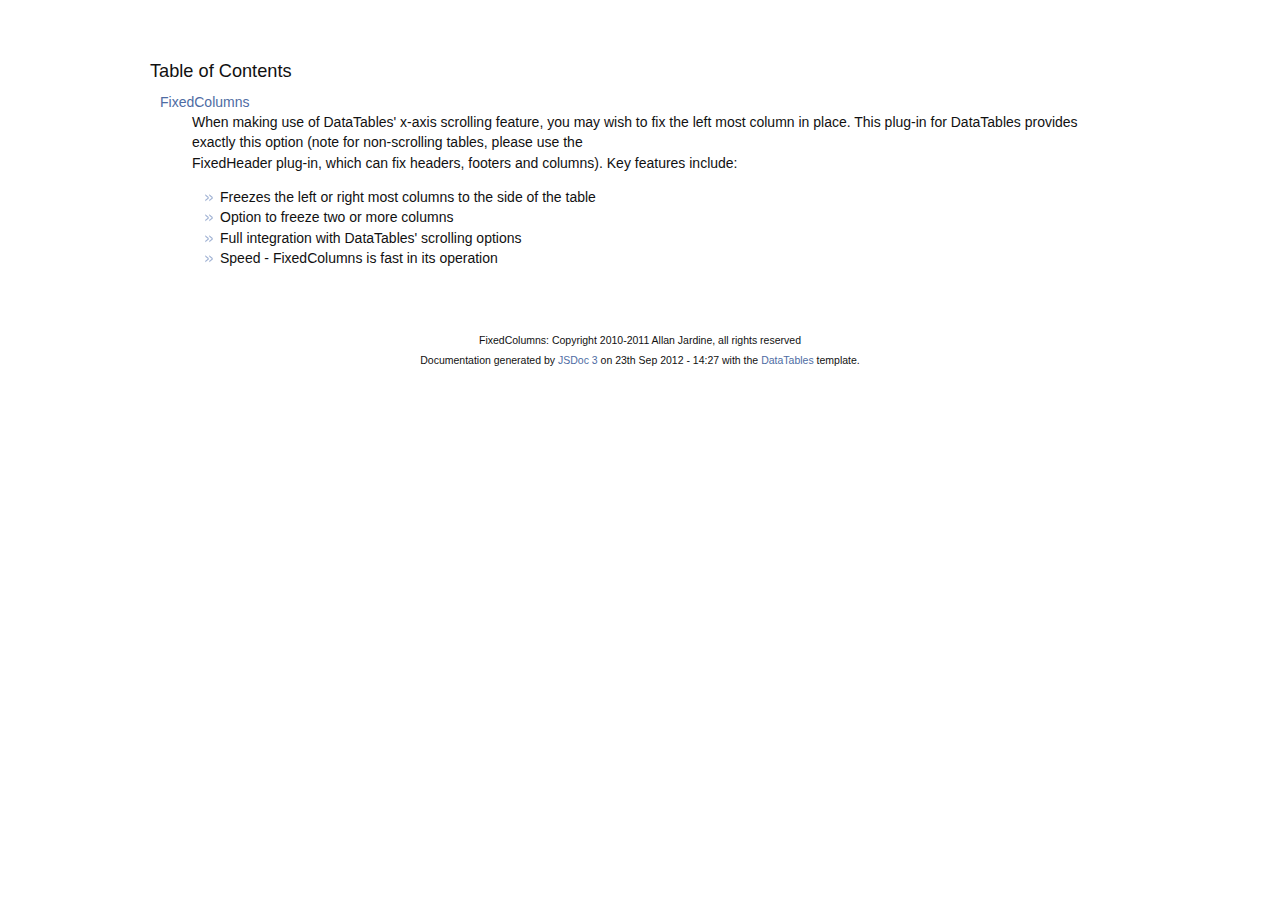
<file: js/DataTables-1.9.4/extras/FixedColumns/docs/index.html>
<!DOCTYPE HTML PUBLIC "-//W3C//DTD HTML 4.01//EN" "http://www.w3.org/TR/html4/strict.dtd">
<html>
	<head>
		<meta http-equiv="Content-type" content="text/html; charset=utf-8">
		<title>Table of Contents - documentation</title>
  
		<style type="text/css" media="screen">
			@import "media/css/doc.css";
			@import "media/css/shCore.css";
			@import "media/css/shThemeDataTables.css";
		</style>
	
		<script type="text/javascript" src="media/js/shCore.js"></script>
		<script type="text/javascript" src="media/js/shBrushJScript.js"></script>
		<script type="text/javascript" src="media/js/jquery.js"></script>
		<script type="text/javascript" src="media/js/doc.js"></script>
	</head>
	<body>
		<div class="fw_container">
			<a name="top"></a>
			<div class="fw_header">
			</div>

			<div class="fw_content">
				<h3 class="subsection-title">Table of Contents</h3>
				<dl>
					<dt><a href="FixedColumns.html">FixedColumns</a></dt><dd><p>When making use of DataTables' x-axis scrolling feature, you may wish to 
fix the left most column in place. This plug-in for DataTables provides 
exactly this option (note for non-scrolling tables, please use the <br />
FixedHeader plug-in, which can fix headers, footers and columns). Key 
features include:
  <ul class="limit_length">
    <li>Freezes the left or right most columns to the side of the table</li>
    <li>Option to freeze two or more columns</li>
    <li>Full integration with DataTables' scrolling options</li>
    <li>Speed - FixedColumns is fast in its operation</li>
  </ul></p></dd>
				</dl>
   			</div>
		</div>

		<div class="fw_footer">
			FixedColumns: Copyright 2010-2011 Allan Jardine, all rights reserved<br>

			Documentation generated by <a href="https://github.com/micmath/JSDoc">JSDoc 3</a> on
			23th Sep 2012 - 14:27
			with the <a href="http://datatables.net/">DataTables</a> template.
		</div>
	</body>
</html>
</file>
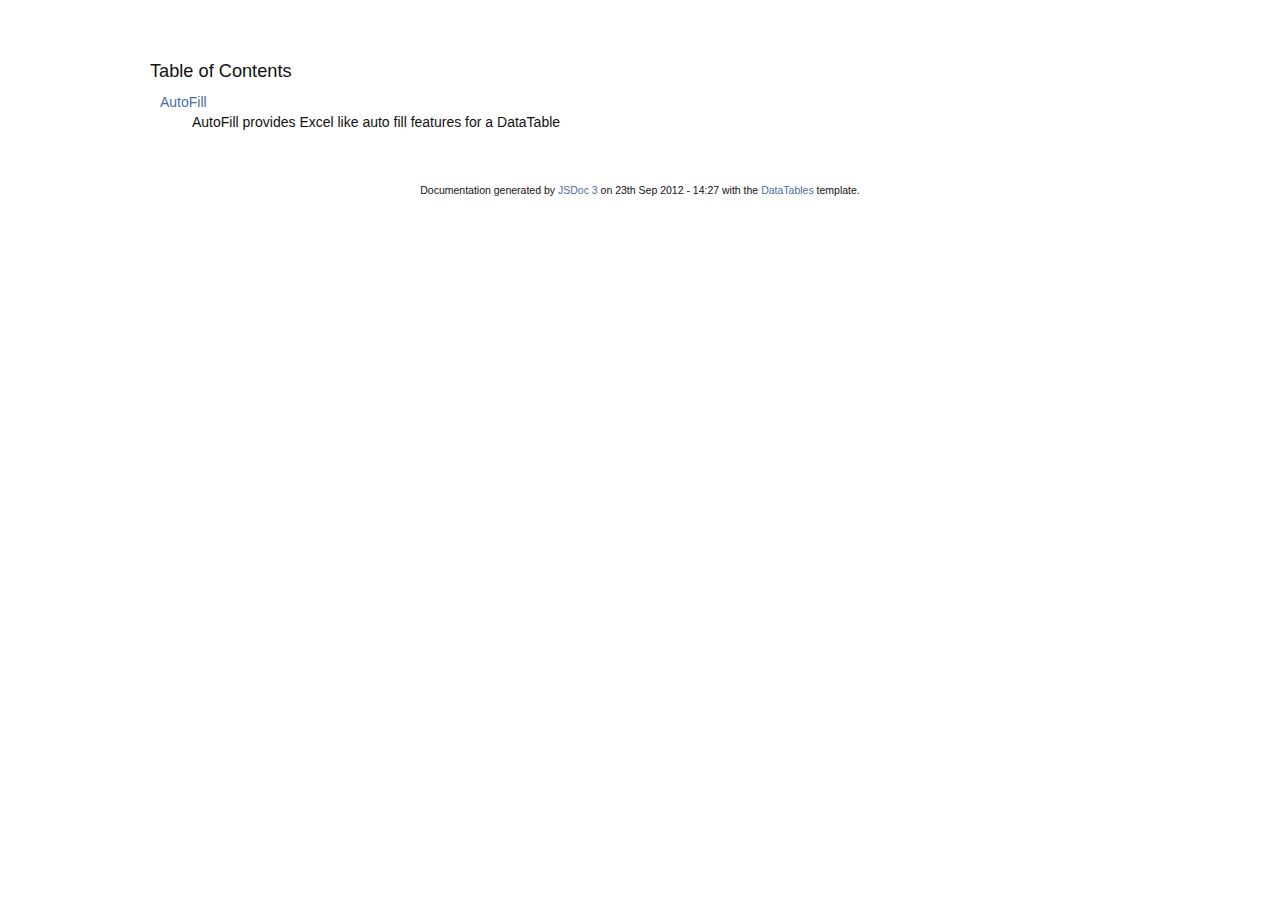
<file: js/DataTables-1.9.4/extras/AutoFill/media/docs/index.html>
<!DOCTYPE HTML PUBLIC "-//W3C//DTD HTML 4.01//EN" "http://www.w3.org/TR/html4/strict.dtd">
<html>
	<head>
		<meta http-equiv="Content-type" content="text/html; charset=utf-8">
		<title>Table of Contents - documentation</title>
  
		<style type="text/css" media="screen">
			@import "media/css/doc.css";
			@import "media/css/shCore.css";
			@import "media/css/shThemeDataTables.css";
		</style>
	
		<script type="text/javascript" src="media/js/shCore.js"></script>
		<script type="text/javascript" src="media/js/shBrushJScript.js"></script>
		<script type="text/javascript" src="media/js/jquery.js"></script>
		<script type="text/javascript" src="media/js/doc.js"></script>
	</head>
	<body>
		<div class="fw_container">
			<a name="top"></a>
			<div class="fw_header">
			</div>

			<div class="fw_content">
				<h3 class="subsection-title">Table of Contents</h3>
				<dl>
					<dt><a href="AutoFill.html">AutoFill</a></dt><dd><p>AutoFill provides Excel like auto fill features for a DataTable</p></dd>
				</dl>
   			</div>
		</div>

		<div class="fw_footer">
			

			Documentation generated by <a href="https://github.com/micmath/JSDoc">JSDoc 3</a> on
			23th Sep 2012 - 14:27
			with the <a href="http://datatables.net/">DataTables</a> template.
		</div>
	</body>
</html>
</file>
